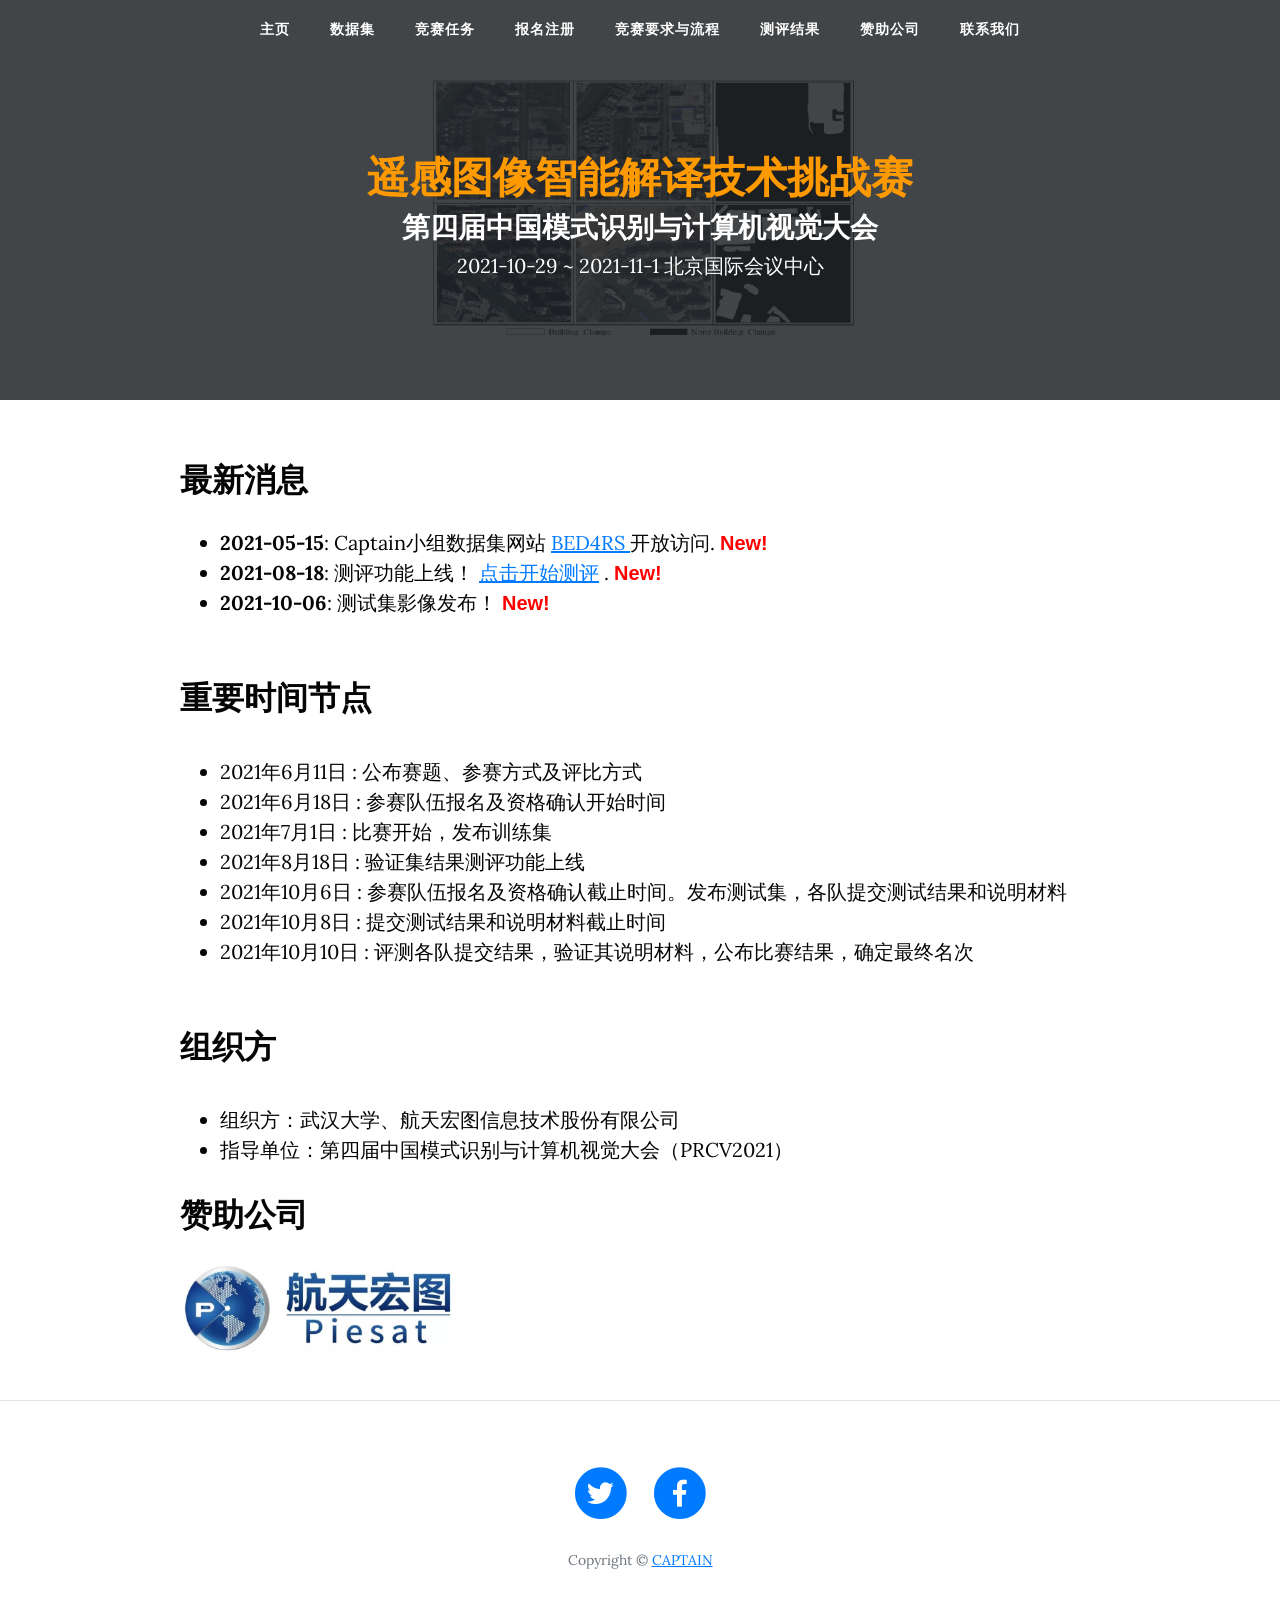
<file: index.html>
<!DOCTYPE html>
<html lang="en">

<head>

    <meta charset="utf-8">
    <meta name="viewport" content="width=device-width, initial-scale=1, shrink-to-fit=no">
    <meta name="description" content="">
    <meta name="author" content="">

    <title>遥感图像智能解译技术挑战赛</title>

    <!-- Bootstrap core CSS -->
    <link href="vendor/bootstrap/css/bootstrap.min.css" rel="stylesheet">

    <!-- Custom fonts for this template -->
    <link href="vendor/fontawesome-free/css/all.min.css" rel="stylesheet" type="text/css">
    <link href='https://fonts.googleapis.com/css?family=Lora:400,700,400italic,700italic' rel='stylesheet' type='text/css'>
    <link href='https://fonts.googleapis.com/css?family=Open+Sans:300italic,400italic,600italic,700italic,800italic,400,300,600,700,800' rel='stylesheet' type='text/css'>

    <!-- Custom styles for this template -->
    <!-- <link href="css/myclean-blog.min.css" rel="stylesheet"> -->
    <!-- <link href="css/myclean-blog.min.css" rel="stylesheet"> -->
    <link href="css/myclean-blog.min.css" rel="stylesheet">
    <link href="css/common.css" rel="stylesheet">
</head>

<body>

    <!-- Navigation -->
    <nav class="navbar navbar-expand-lg navbar-light fixed-top" id="mainNav">
        <div class="container mContainer">
            <button class="navbar-toggler navbar-toggler-right" type="button" data-toggle="collapse" data-target="#navbarResponsive" aria-controls="navbarResponsive" aria-expanded="false" aria-label="Toggle navigation">
        Menu
        <i class="fas fa-bars"></i>
      </button>
            <div class="collapse navbar-collapse" id="navbarResponsive">
                <ul class="navbar-nav ml-auto m-navbar">
                    <li class="nav-item">
                        <a class="nav-link" href="index.html" style="font-size:14px">主页</a>
                    </li>
                    <!-- <li class="nav-item">
                        <a class="nav-link" href="cfp.html" style="font-size:14px">CFP</a>
                    </li> -->
                    <!-- <li class="nav-item">
                        <a class="nav-link" href="people.html" style="font-size:14px">People</a>
                    </li> -->
                    <li class="nav-item">
                        <a class="nav-link" href="dataset.html" style="font-size:14px">数据集</a>
                    </li>

                    <li class="nav-item">
                        <a class="nav-link" href="tasks.html" style="font-size:14px">竞赛任务</a>
                    </li>
                    <!-- 
          <li class="nav-item dropdown">
            <a class="nav-link dropdown-toggle" href="#" id="navbarDropdown" style="font-size:14px" role="button" data-toggle="dropdown"
              aria-haspopup="true" aria-expanded="false">
              Challenge
            </a>
            <div class="dropdown-menu" aria-labelledby="navbarDropdown">
              <a class="dropdown-item" href="registration.html">Registration</a>
              <a class="dropdown-item" href="dataset.html">Dataset</a>
              <a class="dropdown-item" href="tasks.html">Tasks</a>
              <a class="dropdown-item" href="evaluation.html">Evaluation</a>
              <a class="dropdown-item" href="results.html">Results</a>
            </div>
          </li> -->

                    <li class="nav-item">
                        <a class="nav-link" href="registration.html" style="font-size:14px"> 报名注册 </a>
                    </li>
                    <li class="nav-item">
                        <a class="nav-link" href="program.html" style="font-size:14px">竞赛要求与流程</a>
                    </li>
                    <li class="nav-item">
                        <a class="nav-link" href="results.html" style="font-size:14px"> 测评结果 </a>
                    </li>
                    <li class="nav-item">
                        <a class="nav-link" href="sponsors.html" style="font-size:14px">赞助公司</a>
                    </li>
                    <li class="nav-item">
                        <a class="nav-link" href="contact.html" style="font-size:14px">联系我们</a>
                    </li>

                </ul>
            </div>
        </div>
    </nav>

    <!-- Page Header -->
    <!-- <header class="masthead m-height" style="background-image: url('images/bgGIF.gif');">
        <div class="overlay" style="background-color: #212529;opacity: 0.85"></div>
        <div class="container">
            <div class="row">
                <div class="col-lg-8 col-md-10 mx-auto">
                    <div class="site-heading m-head">
                        <h2 style="text-align:center; margin-top:60px; font-weight: bold;">
                            The 1st Workshop on
                        </h2>
                        <h1 style="text-align:center; font-weight: bold; font-size: 38px;color:#FF9900">
                            Learning to Understand Aerial Images
                        </h1>
                        <h2 style="text-align:center; font-weight: bold; font-style: italic">
                            in conjunction with IEEE ICCV 2021</span>
                            <span class="subheading" style="text-align:center; font-weight:bold; font-style: italic">
                October 11, 2021, Montreal, Canada.  
            </h2>
          </div>
        </div>
      </div>
    </div>
  </header> -->
    <header class="masthead m-height" style="background-image: url('images/SECOND_bg.png');">
        <div class="overlay" style="background-color: #212529;opacity: 0.85"></div>
        <div class="container">
            <div class="row">
                <div class="col-lg-8 col-md-10 mx-auto">
                    <div class="site-heading m-head">
                        <!-- <h2 style="text-align:center;  margin-top:1.7em ;font-weight: bold;">
                            The 1st Workshop on
                        </h2> -->
                        <h1 style="text-align:center; margin-top:1.7em; font-weight: bold ; color:#FF9900">
                            遥感图像智能解译技术挑战赛
                        </h1>
                        <h3 style="text-align:center; font-weight: bold; font-style:normal">
                            第四届中国模式识别与计算机视觉大会
                        </h3>
                        </h3 style="text-align:center; font-weight: bold; font-style: italic">
                        2021-10-29 ~ 2021-11-1 北京国际会议中心
                        </h3>
                        <!-- <span class="subheading" style="text-align:center; font-weight:bold; font-style: italic"> 
                        
                        </span> -->

                    </div>
                </div>
            </div>
        </div>
    </header>


    <!-- Main Content -->
    <div class="container">
        <div class="row">
            <div class="col-lg-10 col-md-10 mx-auto">
                <h2 style="text-align:left; margin-bottom:10px; margin-top:10px; ">
                    最新消息
                </h2>
                <p>
                    <!-- <ul>
            <li>
              <strong>2021-02-25</strong>: The new dataset
              <a style="text-decoration:underline" href="https://captain-whu.github.io/DOTA/dataset.html">DOTA-v2.0</a> is available online.
            </li>
          </ul> -->
                    <!--        
          <ul>
            <li>
              <strong>2020-10-18</strong>: The new dataset
              <a style="text-decoration:underline" href="https://x-ytong.github.io/project/GID.html">GID15</a> is available online.
              <strong class="news">New!</strong>
            </li>
          </ul> -->

                    <ul>
                        <li>
                            <strong>2021-05-15</strong>: Captain小组数据集网站
                            <a style="text-decoration:underline" href="https://captain-whu.github.io/BED4RS/">BED4RS
                            </a> 开放访问.
                            <strong class="news">New!</strong>
                        </li>
                        <li>
                            <strong>2021-08-18</strong>: 测评功能上线！    
                            <a style="text-decoration:underline" href="http://47.108.71.49:9005/login/">点击开始测评</a> .            
                            <strong class="news">New!</strong>
                        </li>
                        <li>
                            <strong>2021-10-06</strong>: 测试集影像发布！    
                            <strong class="news">New!</strong>
                        </li>
                    </ul>
                </p>

                <br>
                <h2>
                    重要时间节点
                </h2>
                <!-- <h3 style="margin-top:20px;margin-bottom:0px;padding-bottom:0px">
                    竞赛流程
                </h3> -->
                <p style="margin-top:0px;padding-top:0px;margin-bottom:0px;padding-bottom:0px;">
                    <ul style="margin-top:10px;padding-top:0px;">
                        <br>
                        <li>
                            2021年6月11日 : 公布赛题、参赛方式及评比方式
                        </li>
                        <li>
                            2021年6月18日 : 参赛队伍报名及资格确认开始时间
                        </li>
                        <li>
                            2021年7月1日 : 比赛开始，发布训练集
                        </li>
                        <li>
                            2021年8月18日 : 验证集结果测评功能上线
                        </li>
                        <li>
                            2021年10月6日 : 参赛队伍报名及资格确认截止时间。发布测试集，各队提交测试结果和说明材料
                        </li>

                        <li>
                            2021年10月8日 : 提交测试结果和说明材料截止时间
                        </li>
                        <li>
                            2021年10月10日 : 评测各队提交结果，验证其说明材料，公布比赛结果，确定最终名次
                        </li>
                    </ul>
                </p>
                </br>

                <h2>
                    组织方
                </h2>
                <p style="margin-top:0px;padding-top:0px;margin-bottom:0px;padding-bottom:0px;">
                    <ul style="margin-top:10px;padding-top:0px;">
                        <br>
                        <li>
                            组织方：武汉大学、航天宏图信息技术股份有限公司
                        </li>
                        <li>
                            指导单位：第四届中国模式识别与计算机视觉大会（PRCV2021）
                        </li>
                    </ul>
                </p>

                <h2>
                    赞助公司
                </h2>

                <p>

                    <!-- <img src="images/Huawei_logo.png" alt="Northern Lights"  height="90"> &nbsp; &nbsp; &nbsp; &nbsp; -->
                    <!-- <img src="images/SenseTime_logo.png" alt="Northern Lights"  align="right" height="90"> -->



                    <!-- <a href="https://www.sensetime.com/cn"><img src="images/SenseTime_logo.png" alt="Northern Lights" height="90"> </a> -->
                    <!-- <a href="https://www.piesat.cn/"><img src="images/Piesat_logo.png" alt="Northern Lights" align="right" height="90"> </a> -->
                    <a href="https://www.piesat.cn/"><img src="images/Piesat_logo.png" alt="Northern Lights" height="90"> </a>

                    <!-- <img src="images/divide_line.png" alt="Northern Lights"  height="90"> &nbsp; &nbsp; &nbsp; &nbsp; -->

                </p>

            </div>
        </div>
    </div>

    <hr>

    <!-- Footer -->
    <footer>
        <div class="container">
            <div class="row">
                <div class="col-lg-8 col-md-10 mx-auto">
                    <ul class="list-inline text-center">
                        <li class="list-inline-item">
                            <a href=" https://twitter.com/intent/tweet?text=https%3A//captain-whu.github.io/PRCV2021">
                                <span class="fa-stack fa-lg">
                        <i class="fas fa-circle fa-stack-2x"></i>
                        <i class="fab fa-twitter fa-stack-1x fa-inverse"></i>
                    </span>
                            </a>
                        </li>
                        <li class="list-inline-item">
                            <!-- <a href="https://www.facebook.com/sharer/sharer.php?u=https%3A//captain-whu.github.io/DOAI2019"> -->
                            <a href="https://facebook.com/sharer.php?display=page&u=https%3A//captain-whu.github.io/PRCV2021">
                                <span class="fa-stack fa-lg">
                        <i class="fas fa-circle fa-stack-2x"></i>
                        <i class="fab fa-facebook-f fa-stack-1x fa-inverse"></i>
                    </span>
                            </a>
                        </li>
                    </ul>
                    <p class="copyright text-muted">Copyright &copy;
                        <a href="http://www.captain-whu.com">CAPTAIN</a>
                    </p>
                </div>
            </div>
        </div>
    </footer>

    <!-- Bootstrap core JavaScript -->
    <script src="vendor/jquery/jquery.min.js"></script>
    <script src="vendor/bootstrap/js/bootstrap.bundle.min.js"></script>

    <!-- Custom scripts for this template -->
    <script src="js/clean-blog.min.js"></script>

</body>

</html>
</file>
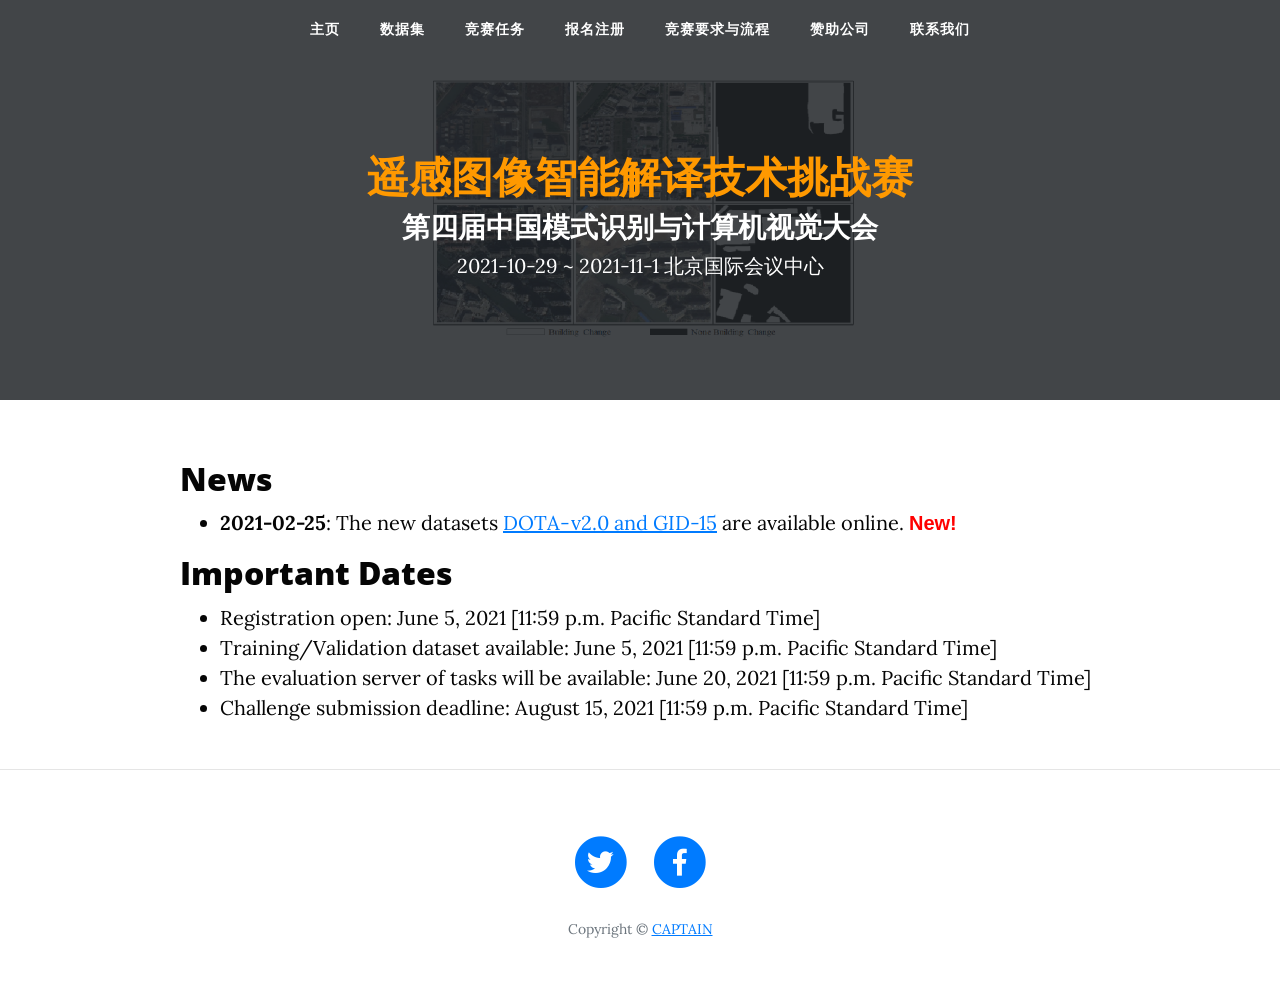
<file: challenge.html>
<!DOCTYPE html>
<html lang="en">


<head>

    <meta charset="utf-8">
    <meta name="viewport" content="width=device-width, initial-scale=1, shrink-to-fit=no">
    <meta name="description" content="">
    <meta name="author" content="">

    <title>遥感图像智能解译技术挑战赛</title>

    <!-- Bootstrap core CSS -->
    <link href="vendor/bootstrap/css/bootstrap.min.css" rel="stylesheet">

    <!-- Custom fonts for this template -->
    <link href="vendor/fontawesome-free/css/all.min.css" rel="stylesheet" type="text/css">
    <link href='https://fonts.googleapis.com/css?family=Lora:400,700,400italic,700italic' rel='stylesheet' type='text/css'>
    <link href='https://fonts.googleapis.com/css?family=Open+Sans:300italic,400italic,600italic,700italic,800italic,400,300,600,700,800' rel='stylesheet' type='text/css'>

    <!-- Custom styles for this template -->
    <!-- <link href="css/myclean-blog.min.css" rel="stylesheet"> -->
    <!-- <link href="css/myclean-blog.min.css" rel="stylesheet"> -->
    <link href="css/myclean-blog.min.css" rel="stylesheet">
    <link href="css/common.css" rel="stylesheet">
</head>

<body>

    <!-- Navigation -->
    <nav class="navbar navbar-expand-lg navbar-light fixed-top" id="mainNav">
        <div class="container mContainer">
            <button class="navbar-toggler navbar-toggler-right" type="button" data-toggle="collapse" data-target="#navbarResponsive" aria-controls="navbarResponsive" aria-expanded="false" aria-label="Toggle navigation">
            Menu
            <i class="fas fa-bars"></i>
          </button>
            <div class="collapse navbar-collapse" id="navbarResponsive">
                <ul class="navbar-nav ml-auto m-navbar">
                    <li class="nav-item">
                        <a class="nav-link" href="index.html" style="font-size:14px">主页</a>
                    </li>
                    <!-- <li class="nav-item">
                            <a class="nav-link" href="cfp.html" style="font-size:14px">CFP</a>
                        </li> -->
                    <!-- <li class="nav-item">
                            <a class="nav-link" href="people.html" style="font-size:14px">People</a>
                        </li> -->
                    <li class="nav-item">
                        <a class="nav-link" href="dataset.html" style="font-size:14px">数据集</a>
                    </li>

                    <li class="nav-item">
                        <a class="nav-link" href="tasks.html" style="font-size:14px">竞赛任务</a>
                    </li>
                    <!-- 
              <li class="nav-item dropdown">
                <a class="nav-link dropdown-toggle" href="#" id="navbarDropdown" style="font-size:14px" role="button" data-toggle="dropdown"
                  aria-haspopup="true" aria-expanded="false">
                  Challenge
                </a>
                <div class="dropdown-menu" aria-labelledby="navbarDropdown">
                  <a class="dropdown-item" href="registration.html">Registration</a>
                  <a class="dropdown-item" href="dataset.html">Dataset</a>
                  <a class="dropdown-item" href="tasks.html">Tasks</a>
                  <a class="dropdown-item" href="evaluation.html">Evaluation</a>
                  <a class="dropdown-item" href="results.html">Results</a>
                </div>
              </li> -->

                    <!-- <li class="nav-item">
                            <a class="nav-link" href="ImportantDate.html" style="font-size:14px"> Dates </a>
                        </li> -->
                    <li class="nav-item">
                        <a class="nav-link" href="registration.html" style="font-size:14px"> 报名注册 </a>
                    </li>
                    <li class="nav-item">
                        <a class="nav-link" href="program.html" style="font-size:14px">竞赛要求与流程</a>
                    </li>
                    <li class="nav-item">
                        <a class="nav-link" href="sponsors.html" style="font-size:14px">赞助公司</a>
                    </li>
                    <li class="nav-item">
                        <a class="nav-link" href="contact.html" style="font-size:14px">联系我们</a>
                    </li>

                </ul>
            </div>
        </div>
    </nav>

    <!-- Page Header -->
    <!-- <header class="masthead m-height" style="background-image: url('images/bgGIF.gif');">
            <div class="overlay" style="background-color: #212529;opacity: 0.85"></div>
            <div class="container">
                <div class="row">
                    <div class="col-lg-8 col-md-10 mx-auto">
                        <div class="site-heading m-head">
                            <h2 style="text-align:center; margin-top:60px; font-weight: bold;">
                                The 1st Workshop on
                            </h2>
                            <h1 style="text-align:center; font-weight: bold; font-size: 38px;color:#FF9900">
                                Learning to Understand Aerial Images
                            </h1>
                            <h2 style="text-align:center; font-weight: bold; font-style: italic">
                                in conjunction with IEEE ICCV 2021</span>
                                <span class="subheading" style="text-align:center; font-weight:bold; font-style: italic">
                    October 11, 2021, Montreal, Canada.  
                </h2>
              </div>
            </div>
          </div>
        </div>
      </header> -->
    <header class="masthead m-height" style="background-image: url('images/SECOND_bg.png');">
        <div class="overlay" style="background-color: #212529;opacity: 0.85"></div>
        <div class="container">
            <div class="row">
                <div class="col-lg-8 col-md-10 mx-auto">
                    <div class="site-heading m-head">
                        <!-- <h2 style="text-align:center;  margin-top:1.7em ;font-weight: bold;">
                                The 1st Workshop on
                            </h2> -->
                        <h1 style="text-align:center; margin-top:1.7em; font-weight: bold ; color:#FF9900">
                            遥感图像智能解译技术挑战赛
                        </h1>
                        <h3 style="text-align:center; font-weight: bold; font-style:normal">
                            第四届中国模式识别与计算机视觉大会
                        </h3>
                        </h3 style="text-align:center; font-weight: bold; font-style: italic">
                        2021-10-29 ~ 2021-11-1 北京国际会议中心
                        </h3>
                        <!-- <span class="subheading" style="text-align:center; font-weight:bold; font-style: italic"> 
                            
                            </span> -->

                    </div>
                </div>
            </div>
        </div>
    </header>
    <!-- Main Content -->
    <div class="container">
        <div class="row">
            <div class="col-lg-10 col-md-10 mx-auto">
                <h2 style="text-align:left; margin-bottom:10px; margin-top:10px; ">
                    News
                </h2>
                <!-- <p>
                    <ul>
                        <li>
                            <strong>2021-02-25</strong>: The new dataset
                            <a style="text-decoration:underline" href="https://captain-whu.github.io/DOTA/dataset.html">DOTA-v2.0</a> is available online.
                            <strong class="news">New!</strong>
                          </li>
                    </ul>
                    <ul>
                      <li>
                        <strong>2020-10-18</strong>: The new dataset
                        <a style="text-decoration:underline" href="https://x-ytong.github.io/project/GID.html">GID15</a> is available online.
                        <strong class="news">New!</strong>
                      </li>
                    </ul>
                </p> -->


                <ul>
                    <li>
                        <strong>2021-02-25</strong>: The new datasets
                        <a style="text-decoration:underline" href="https://captain-whu.github.io/BED4RS/">DOTA-v2.0 and GID-15</a> are available online.
                        <strong class="news">New!</strong>
                    </li>
                </ul>

                <h2>
                    Important Dates
                </h2>
                <!-- <h3 style="margin-top:20px;margin-bottom:0px;padding-bottom:0px">Challenge</h3> -->
                <p style="margin-top:0px;padding-top:0px;margin-bottom:0px;padding-bottom:0px;">
                    <ul style="margin-top:10px;padding-top:0px;">
                        <li>
                            Registration open: June 5, 2021 [11:59 p.m. Pacific Standard Time]
                        </li>
                        <li>
                            Training/Validation dataset available: June 5, 2021 [11:59 p.m. Pacific Standard Time]
                        </li>
                        <li>
                            The evaluation server of tasks will be available: June 20, 2021 [11:59 p.m. Pacific Standard Time]
                        </li>
                        <li>
                            Challenge submission deadline: August 15, 2021 [11:59 p.m. Pacific Standard Time]
                        </li>
                    </ul>
                </p>

                <!-- <h3 style="margin-top:20px;margin-bottom:0px;padding-bottom:0px">
          Workshop
        </h3>
        <p style="margin-top:0px;padding-top:0px;margin-bottom:0px;padding-bottom:0px;">
          <ul style="margin-top:10px;padding-top:0px;">
            <li>
              Paper submission deadline: April 17, 2019
            </li>
            <li>
              Paper notification to authors: May 10, 2019
            </li>
            <li>
              Camera ready deadline: May 17, 2019
            </li>
          </ul>
        </p> -->
            </div>
        </div>
    </div>

    <hr>

    <!-- Footer -->
    <footer>
        <div class="container">
            <div class="row">
                <div class="col-lg-8 col-md-10 mx-auto">
                    <ul class="list-inline text-center">
                        <li class="list-inline-item">
                            <a href=" https://twitter.com/intent/tweet?text=https%3A//captain-whu.github.io/LUAI2021">
                                <span class="fa-stack fa-lg">
                                <i class="fas fa-circle fa-stack-2x"></i>
                                <i class="fab fa-twitter fa-stack-1x fa-inverse"></i>
                            </span>
                            </a>
                        </li>
                        <li class="list-inline-item">
                            <!-- <a href="https://www.facebook.com/sharer/sharer.php?u=https%3A//captain-whu.github.io/DOAI2019"> -->
                            <a href="https://facebook.com/sharer.php?display=page&u=https%3A//captain-whu.github.io/LUAI2021">
                                <span class="fa-stack fa-lg">
                                <i class="fas fa-circle fa-stack-2x"></i>
                                <i class="fab fa-facebook-f fa-stack-1x fa-inverse"></i>
                            </span>
                            </a>
                        </li>
                    </ul>
                    <p class="copyright text-muted">Copyright &copy;
                        <a href="http://captain.whu.edu.cn/">CAPTAIN</a>
                    </p>
                </div>
            </div>
        </div>
    </footer>

    <!-- Bootstrap core JavaScript -->
    <script src="vendor/jquery/jquery.min.js"></script>
    <script src="vendor/bootstrap/js/bootstrap.bundle.min.js"></script>

    <!-- Custom scripts for this template -->
    <script src="js/clean-blog.min.js"></script>

</body>

</html>
</file>
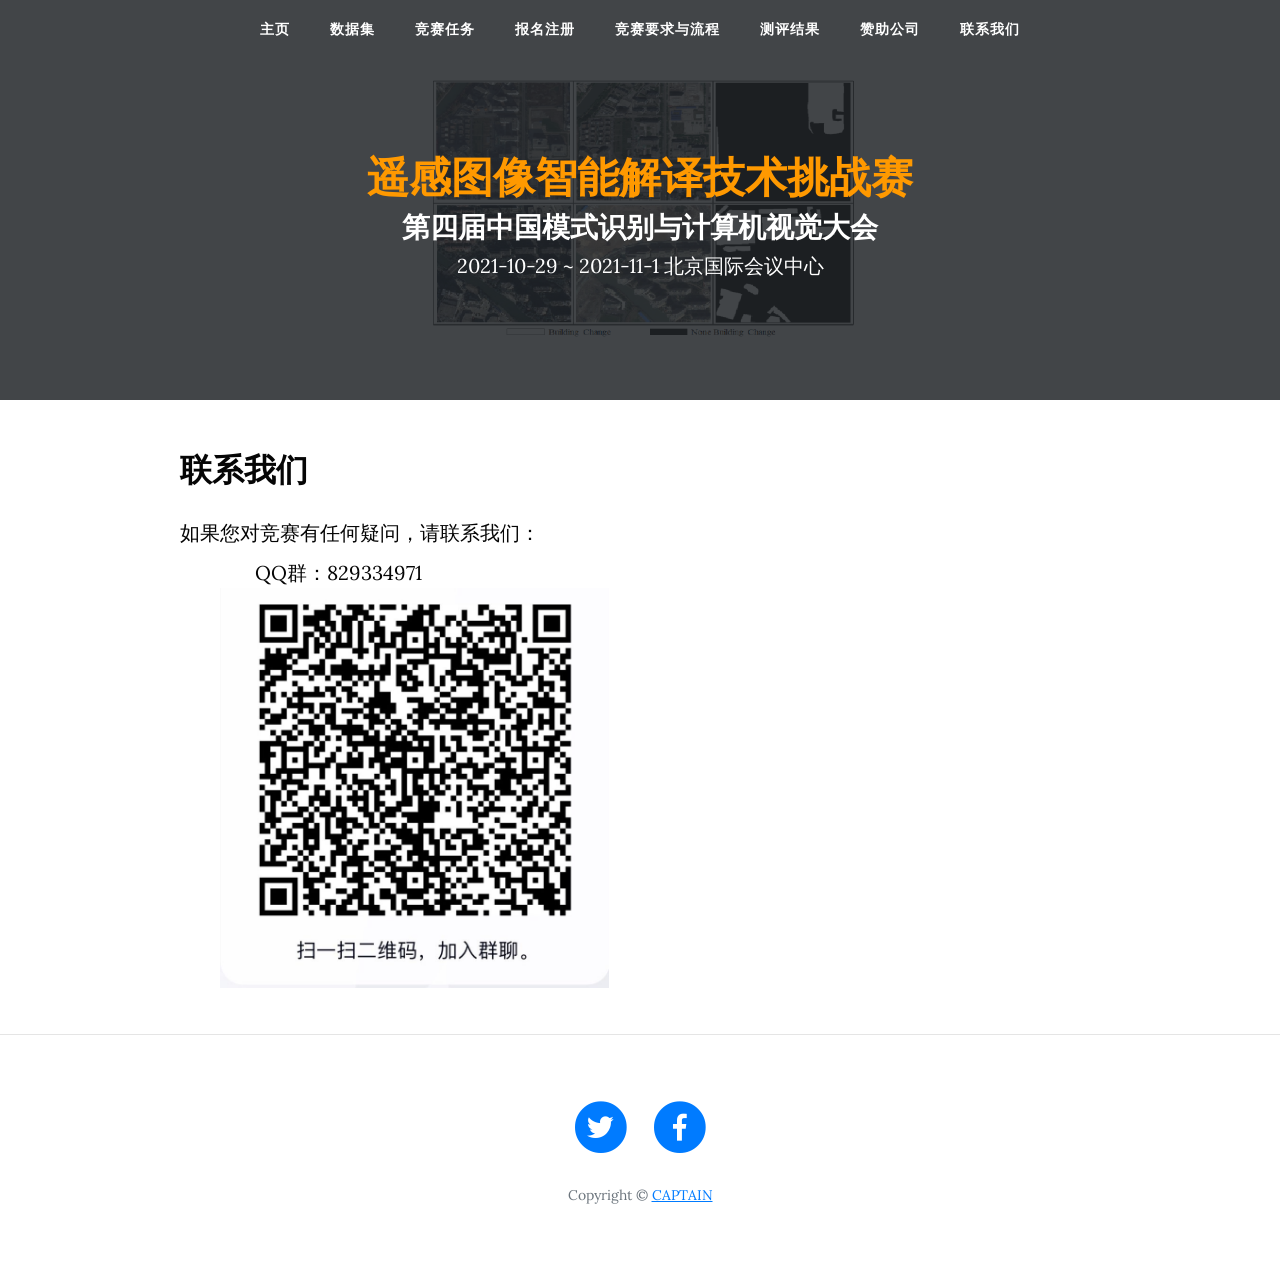
<file: contact.html>
<!DOCTYPE html>
<html lang="en">

<head>

    <meta charset="utf-8">
    <meta name="viewport" content="width=device-width, initial-scale=1, shrink-to-fit=no">
    <meta name="description" content="">
    <meta name="author" content="">

    <title>遥感图像智能解译技术挑战赛</title>

    <!-- Bootstrap core CSS -->
    <link href="vendor/bootstrap/css/bootstrap.min.css" rel="stylesheet">

    <!-- Custom fonts for this template -->
    <link href="vendor/fontawesome-free/css/all.min.css" rel="stylesheet" type="text/css">
    <link href='https://fonts.googleapis.com/css?family=Lora:400,700,400italic,700italic' rel='stylesheet' type='text/css'>
    <link href='https://fonts.googleapis.com/css?family=Open+Sans:300italic,400italic,600italic,700italic,800italic,400,300,600,700,800' rel='stylesheet' type='text/css'>

    <!-- Custom styles for this template -->
    <!-- <link href="css/myclean-blog.min.css" rel="stylesheet"> -->
    <!-- <link href="css/myclean-blog.min.css" rel="stylesheet"> -->
    <link href="css/myclean-blog.min.css" rel="stylesheet">
    <link href="css/common.css" rel="stylesheet">
</head>

<body>

    <!-- Navigation -->
    <nav class="navbar navbar-expand-lg navbar-light fixed-top" id="mainNav">
        <div class="container mContainer">
            <button class="navbar-toggler navbar-toggler-right" type="button" data-toggle="collapse" data-target="#navbarResponsive" aria-controls="navbarResponsive" aria-expanded="false" aria-label="Toggle navigation">
        Menu
        <i class="fas fa-bars"></i>
      </button>
            <div class="collapse navbar-collapse" id="navbarResponsive">
                <ul class="navbar-nav ml-auto m-navbar">
                    <li class="nav-item">
                        <a class="nav-link" href="index.html" style="font-size:14px">主页</a>
                    </li>
                    <!-- <li class="nav-item">
                        <a class="nav-link" href="cfp.html" style="font-size:14px">CFP</a>
                    </li> -->
                    <!-- <li class="nav-item">
                        <a class="nav-link" href="people.html" style="font-size:14px">People</a>
                    </li> -->
                    <li class="nav-item">
                        <a class="nav-link" href="dataset.html" style="font-size:14px">数据集</a>
                    </li>

                    <li class="nav-item">
                        <a class="nav-link" href="tasks.html" style="font-size:14px">竞赛任务</a>
                    </li>
                    <!-- 
          <li class="nav-item dropdown">
            <a class="nav-link dropdown-toggle" href="#" id="navbarDropdown" style="font-size:14px" role="button" data-toggle="dropdown"
              aria-haspopup="true" aria-expanded="false">
              Challenge
            </a>
            <div class="dropdown-menu" aria-labelledby="navbarDropdown">
              <a class="dropdown-item" href="registration.html">Registration</a>
              <a class="dropdown-item" href="dataset.html">Dataset</a>
              <a class="dropdown-item" href="tasks.html">Tasks</a>
              <a class="dropdown-item" href="evaluation.html">Evaluation</a>
              <a class="dropdown-item" href="results.html">Results</a>
            </div>
          </li> -->

                    <li class="nav-item">
                        <a class="nav-link" href="registration.html" style="font-size:14px"> 报名注册 </a>
                    </li>
                    <li class="nav-item">
                        <a class="nav-link" href="program.html" style="font-size:14px">竞赛要求与流程</a>
                    </li>
                    <li class="nav-item">
                        <a class="nav-link" href="results.html" style="font-size:14px"> 测评结果 </a>
                    </li>
                    <li class="nav-item">
                        <a class="nav-link" href="sponsors.html" style="font-size:14px">赞助公司</a>
                    </li>
                    <li class="nav-item">
                        <a class="nav-link" href="contact.html" style="font-size:14px">联系我们</a>
                    </li>
                </ul>
            </div>
        </div>
    </nav>

    <!-- Page Header -->
    <!-- <header class="masthead m-height" style="background-image: url('images/bgGIF.gif');">
        <div class="overlay" style="background-color: #212529;opacity: 0.85"></div>
        <div class="container">
            <div class="row">
                <div class="col-lg-8 col-md-10 mx-auto">
                    <div class="site-heading m-head">
                        <h2 style="text-align:center; margin-top:60px; font-weight: bold;">
                            The 1st Workshop on
                        </h2>
                        <h1 style="text-align:center; font-weight: bold; font-size: 38px;color:#FF9900">
                            Learning to Understand Aerial Images
                        </h1>
                        <h2 style="text-align:center; font-weight: bold; font-style: italic">
                            in conjunction with IEEE ICCV 2021</span>
                            <span class="subheading" style="text-align:center; font-weight:bold; font-style: italic">
                October 11, 2021, Montreal, Canada.  
            </h2>
          </div>
        </div>
      </div>
    </div>
  </header> -->
    <header class="masthead m-height" style="background-image: url('images/SECOND_bg.png');">
        <div class="overlay" style="background-color: #212529;opacity: 0.85"></div>
        <div class="container">
            <div class="row">
                <div class="col-lg-8 col-md-10 mx-auto">
                    <div class="site-heading m-head">
                        <!-- <h2 style="text-align:center;  margin-top:1.7em ;font-weight: bold;">
                            The 1st Workshop on
                        </h2> -->
                        <h1 style="text-align:center; margin-top:1.7em; font-weight: bold ; color:#FF9900">
                            遥感图像智能解译技术挑战赛
                        </h1>
                        <h3 style="text-align:center; font-weight: bold; font-style:normal">
                            第四届中国模式识别与计算机视觉大会
                        </h3>
                        </h3 style="text-align:center; font-weight: bold; font-style: italic">
                        2021-10-29 ~ 2021-11-1 北京国际会议中心
                        </h3>
                        <!-- <span class="subheading" style="text-align:center; font-weight:bold; font-style: italic"> 
                        
                        </span> -->

                    </div>
                </div>
            </div>
        </div>
    </header>
    <!-- Main Content -->
    <div class="container">
        <div class="row">
            <div class="col-lg-10 col-md-10 mx-auto">
                <h2>
                    联系我们
                </h2>
                <p style="margin-bottom:0px; padding-bottom:10px;">
                    如果您对竞赛有任何疑问，请联系我们：
                    <ul style="margin-top:0px; padding-top:0px;">
                        &nbsp; &nbsp; &nbsp; &nbsp;QQ群：829334971 <br>
                        <a href="https://jq.qq.com/?_wv=1027&k=MmdELPVq"><img src="images/QQ_Group.jpg" alt="Northern Lights" height="400"> </a>
                        <!-- <li>丁 健：
                            <strong>jian.ding@whu.edu.cn</strong>，</li>
                        <li>孟岩：
                            <strong>mengyan@whu.edu.cn</strong>，
                        </li>
                        <li>蔺智鹏：
                            <strong>linzhipeng@whu.edu.cn</strong>，
                        </li>
                        <li>夏桂松：
                            <strong>guisong.xia@whu.edu.cn</strong> 。</li> -->
                    </ul>

                </p>


            </div>
        </div>
    </div>

    <hr>

    <!-- Footer -->
    <footer>
        <div class="container">
            <div class="row">
                <div class="col-lg-8 col-md-10 mx-auto">
                    <ul class="list-inline text-center">
                        <li class="list-inline-item">
                            <a href=" https://twitter.com/intent/tweet?text=https%3A//captain-whu.github.io/PRCV2021">
                                <span class="fa-stack fa-lg">
                                    <i class="fas fa-circle fa-stack-2x"></i>
                                    <i class="fab fa-twitter fa-stack-1x fa-inverse"></i>
                                </span>
                            </a>
                        </li>
                        <li class="list-inline-item">
                            <!-- <a href="https://www.facebook.com/sharer/sharer.php?u=https%3A//captain-whu.github.io/DOAI2019"> -->
                            <a href="https://facebook.com/sharer.php?display=page&u=https%3A//captain-whu.github.io/PRCV2021">
                                <span class="fa-stack fa-lg">
                                    <i class="fas fa-circle fa-stack-2x"></i>
                                    <i class="fab fa-facebook-f fa-stack-1x fa-inverse"></i>
                                </span>
                            </a>
                        </li>
                    </ul>
                    <p class="copyright text-muted">Copyright &copy;
                        <a href="http://www.captain-whu.com">CAPTAIN</a>
                    </p>
                </div>
            </div>
        </div>
    </footer>

    <!-- Bootstrap core JavaScript -->
    <script src="vendor/jquery/jquery.min.js"></script>
    <script src="vendor/bootstrap/js/bootstrap.bundle.min.js"></script>

    <!-- Custom scripts for this template -->
    <script src="js/clean-blog.min.js"></script>

</body>

</html>
</file>
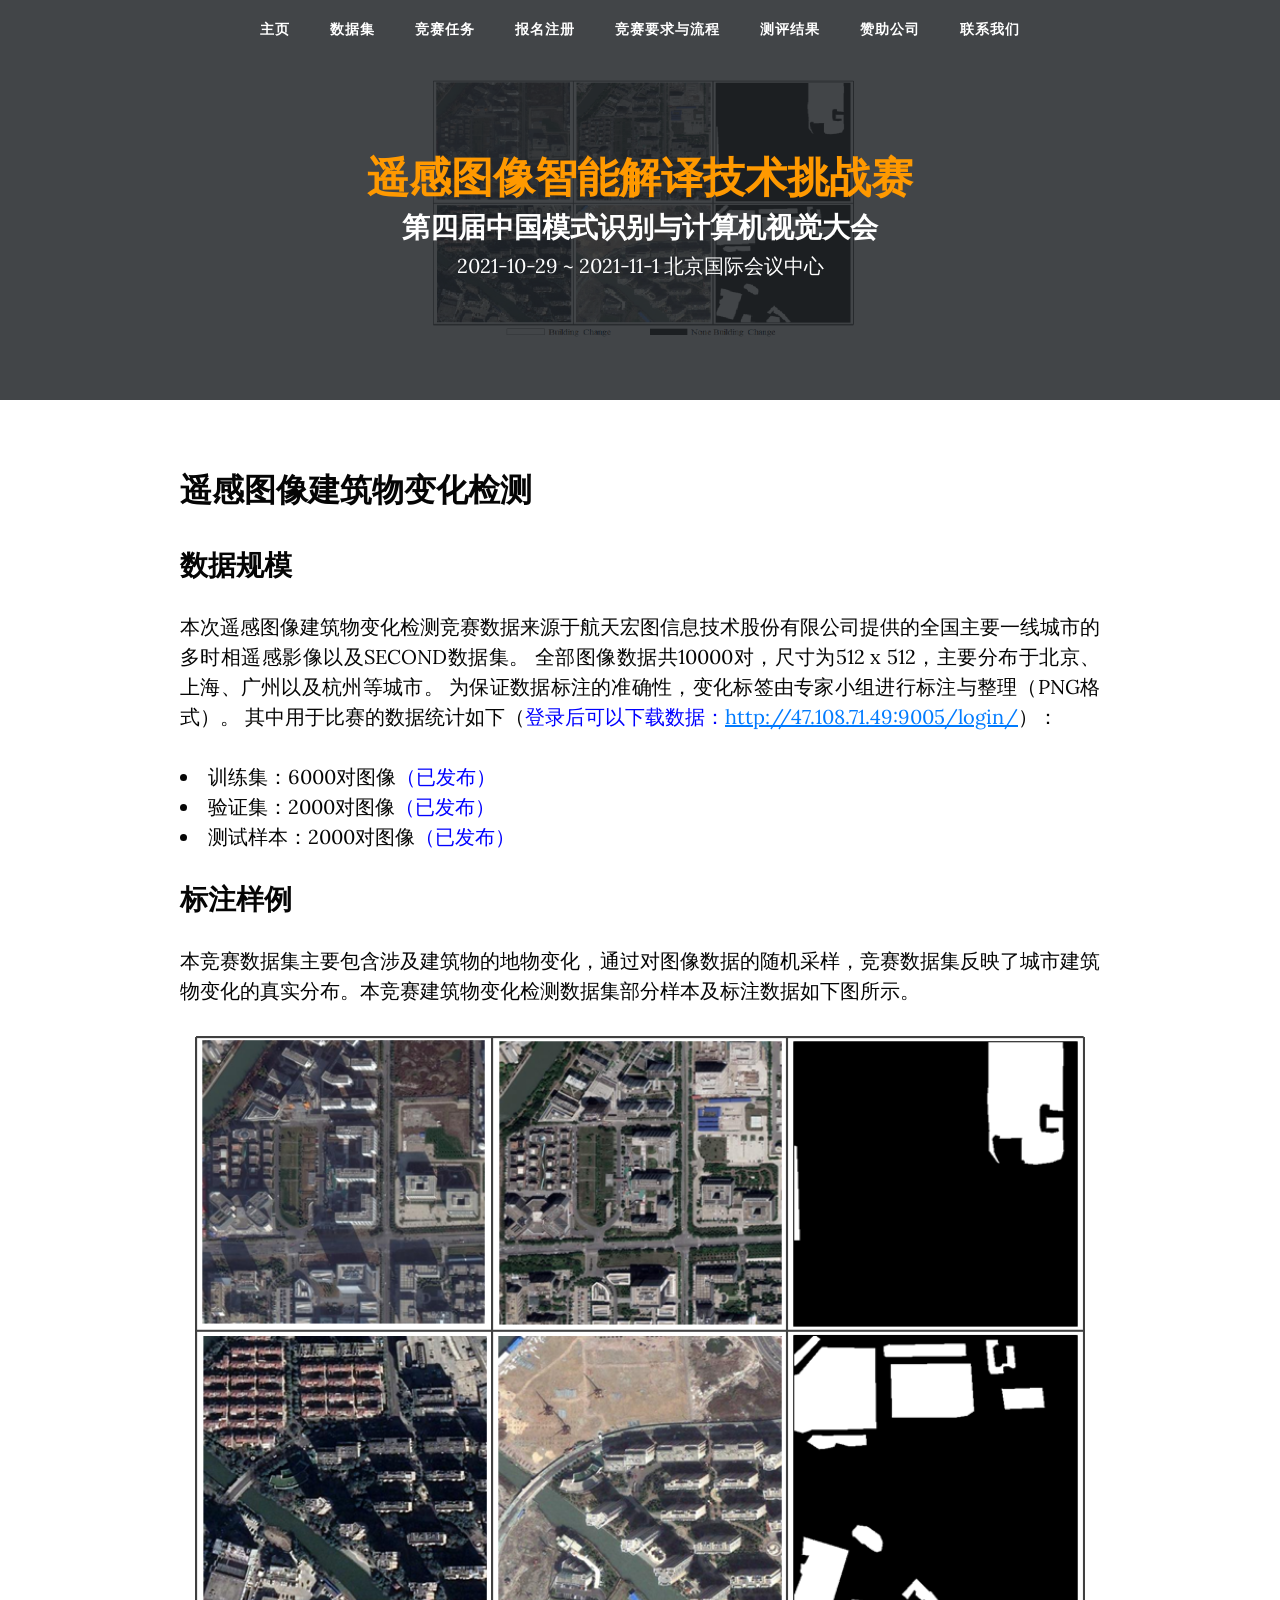
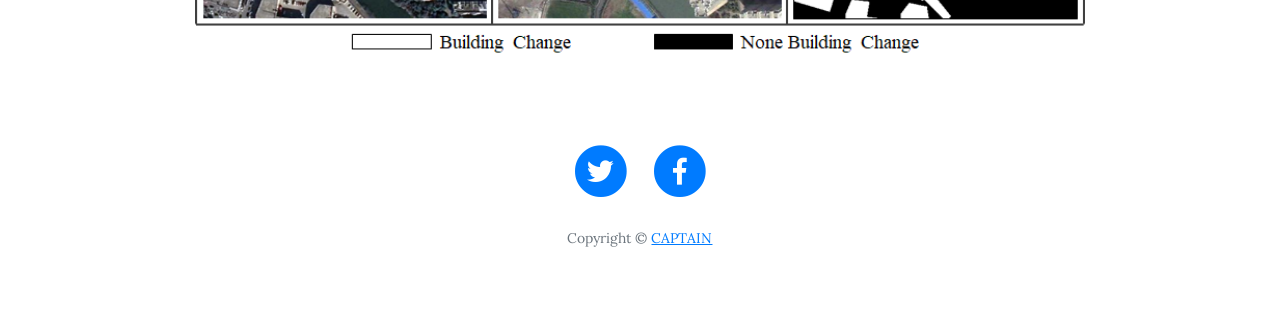
<file: dataset.html>
<!DOCTYPE html>
<html lang="en">

<head>

    <meta charset="utf-8">
    <meta name="viewport" content="width=device-width, initial-scale=1, shrink-to-fit=no">
    <meta name="description" content="">
    <meta name="author" content="">

    <title>遥感图像智能解译技术挑战赛</title>    

    <!-- Bootstrap core CSS -->
    <link href="vendor/bootstrap/css/bootstrap.min.css" rel="stylesheet">

    <!-- Custom fonts for this template -->
    <link href="vendor/fontawesome-free/css/all.min.css" rel="stylesheet" type="text/css">
    <link href='https://fonts.googleapis.com/css?family=Lora:400,700,400italic,700italic' rel='stylesheet' type='text/css'>
    <link href='https://fonts.googleapis.com/css?family=Open+Sans:300italic,400italic,600italic,700italic,800italic,400,300,600,700,800' rel='stylesheet' type='text/css'>

    <!-- Custom styles for this template -->
    <!-- <link href="css/myclean-blog.min.css" rel="stylesheet"> -->
    <!-- <link href="css/myclean-blog.min.css" rel="stylesheet"> -->
    <link href="css/myclean-blog.min.css" rel="stylesheet">
    <link href="css/common.css" rel="stylesheet">
</head>

<body>

    <!-- Navigation -->
    <nav class="navbar navbar-expand-lg navbar-light fixed-top" id="mainNav">
        <div class="container mContainer">
            <button class="navbar-toggler navbar-toggler-right" type="button" data-toggle="collapse" data-target="#navbarResponsive" aria-controls="navbarResponsive" aria-expanded="false" aria-label="Toggle navigation">
        Menu
        <i class="fas fa-bars"></i>
      </button>
            <div class="collapse navbar-collapse" id="navbarResponsive">
                <ul class="navbar-nav ml-auto m-navbar">
                    <li class="nav-item">
                        <a class="nav-link" href="index.html" style="font-size:14px">主页</a>
                    </li>
                    <!-- <li class="nav-item">
                        <a class="nav-link" href="cfp.html" style="font-size:14px">CFP</a>
                    </li> -->
                    <!-- <li class="nav-item">
                        <a class="nav-link" href="people.html" style="font-size:14px">People</a>
                    </li> -->
                    <li class="nav-item">
                        <a class="nav-link" href="dataset.html" style="font-size:14px">数据集</a>
                    </li>

                    <li class="nav-item">
                        <a class="nav-link" href="tasks.html" style="font-size:14px">竞赛任务</a>
                    </li>
                    <!-- 
          <li class="nav-item dropdown">
            <a class="nav-link dropdown-toggle" href="#" id="navbarDropdown" style="font-size:14px" role="button" data-toggle="dropdown"
              aria-haspopup="true" aria-expanded="false">
              Challenge
            </a>
            <div class="dropdown-menu" aria-labelledby="navbarDropdown">
              <a class="dropdown-item" href="registration.html">Registration</a>
              <a class="dropdown-item" href="dataset.html">Dataset</a>
              <a class="dropdown-item" href="tasks.html">Tasks</a>
              <a class="dropdown-item" href="evaluation.html">Evaluation</a>
              <a class="dropdown-item" href="results.html">Results</a>
            </div>
          </li> -->

                    <li class="nav-item">
                        <a class="nav-link" href="registration.html" style="font-size:14px"> 报名注册 </a>
                    </li>
                    <li class="nav-item">
                        <a class="nav-link" href="program.html" style="font-size:14px">竞赛要求与流程</a>
                    </li>
                    <li class="nav-item">
                        <a class="nav-link" href="results.html" style="font-size:14px"> 测评结果 </a>
                    </li>
                    <li class="nav-item">
                        <a class="nav-link" href="sponsors.html" style="font-size:14px">赞助公司</a>
                    </li>
                    <li class="nav-item">
                        <a class="nav-link" href="contact.html" style="font-size:14px">联系我们</a>
                    </li>

                </ul>
            </div>
        </div>
    </nav>

    <!-- Page Header -->
    <!-- <header class="masthead m-height" style="background-image: url('images/bgGIF.gif');">
        <div class="overlay" style="background-color: #212529;opacity: 0.85"></div>
        <div class="container">
            <div class="row">
                <div class="col-lg-8 col-md-10 mx-auto">
                    <div class="site-heading m-head">
                        <h2 style="text-align:center; margin-top:60px; font-weight: bold;">
                            The 1st Workshop on
                        </h2>
                        <h1 style="text-align:center; font-weight: bold; font-size: 38px;color:#FF9900">
                            Learning to Understand Aerial Images
                        </h1>
                        <h2 style="text-align:center; font-weight: bold; font-style: italic">
                            in conjunction with IEEE ICCV 2021</span>
                            <span class="subheading" style="text-align:center; font-weight:bold; font-style: italic">
                October 11, 2021, Montreal, Canada.  
            </h2>
          </div>
        </div>
      </div>
    </div>
  </header> -->
    <header class="masthead m-height" style="background-image: url('images/SECOND_bg.png');">
        <div class="overlay" style="background-color: #212529;opacity: 0.85"></div>
        <div class="container">
            <div class="row">
                <div class="col-lg-8 col-md-10 mx-auto">
                    <div class="site-heading m-head">
                        <!-- <h2 style="text-align:center;  margin-top:1.7em ;font-weight: bold;">
                            The 1st Workshop on
                        </h2> -->
                        <h1 style="text-align:center; margin-top:1.7em; font-weight: bold ; color:#FF9900">
                            遥感图像智能解译技术挑战赛
                        </h1>
                        <h3 style="text-align:center; font-weight: bold; font-style:normal">
                            第四届中国模式识别与计算机视觉大会
                        </h3>
                        </h3 style="text-align:center; font-weight: bold; font-style: italic">
                        2021-10-29 ~ 2021-11-1 北京国际会议中心
                        </h3>
                        <!-- <span class="subheading" style="text-align:center; font-weight:bold; font-style: italic"> 
                        
                        </span> -->

                    </div>
                </div>
            </div>
        </div>
    </header>

    <!-- Main Content -->
    <div class="container">
        <div class="row">
            <div class="col-lg-10 col-md-10 mx-auto">
                <h2 style="text-align:left; margin-bottom:10px; margin-top:20px; ">
                    遥感图像建筑物变化检测
                </h2><br>
                <h3>数据规模
                </h3>
                <p style="text-align:justify">
                    <!-- DOTA-v1.5 is an updated version of <a href="https://captain-whu.github.io/DOTA">DOTA-v1.0</a>. Both of them use the 
                    same aerial images but DOTA-v1.5 has revised and updated the annotation of objects, where many small object instances about or below 10 pixels 
                    that were missed in DOTA-v1.0 have been additionally annotated. The categories of DOTA-v1.5 is also extended. -->
                    <!-- 语义变化检测竞赛数据来源于SECOND数据集。为确保数据的多样性，SECOND数据集从多个传感器平台收集了4662对尺寸为512 x 512的航空图像（PNG格式）。这些图像对分布在杭州，成都和上海等城市，并由专业的遥感数据专家小组进行像素级的地物类别标注（PNG格式）以确保标注的准确性。SECOND数据集主要包含涉及非植被地表，树木，低矮植被，水体，建筑物和游乐场等6类地物的30种土地覆盖变化类型（包括非变化）。值得注意的是，非植被地表（简称n.v.g. surface）主要包含不透水地表和荒地。通过对图像数据的随机采样，SECOND反映了土地覆盖类别变化类型的真实分布。本竞赛语义变化检测数据集部分样本及标注数据如图所示: -->
                    本次遥感图像建筑物变化检测竞赛数据来源于航天宏图信息技术股份有限公司提供的全国主要一线城市的多时相遥感影像以及SECOND数据集。
					全部图像数据共10000对，尺寸为512 x 512，主要分布于北京、上海、广州以及杭州等城市。
					为保证数据标注的准确性，变化标签由专家小组进行标注与整理（PNG格式）。
					其中用于比赛的数据统计如下（<font color="blue">登录后可以下载数据：</font><a href="http://47.108.71.49:9005/login/">http://47.108.71.49:9005/login/</a>）：
                    </br>
                    <li>训练集：6000对图像<font color="blue">（已发布）</font></li>
                    <li>验证集：2000对图像<font color="blue">（已发布）</font></li>
                    <li> 测试样本：2000对图像<font color="blue">（已发布）</font></li>
                </p>
                <h3>标注样例
                </h3>
                <p>
                    本竞赛数据集主要包含涉及建筑物的地物变化，通过对图像数据的随机采样，竞赛数据集反映了城市建筑物变化的真实分布。本竞赛建筑物变化检测数据集部分样本及标注数据如下图所示。
                    <div class="container">
                        <img src="images/SECOND.png" class="img-rounded" alt="Cinque Terre" width="100%">
                    </div>

                </p>

                <!-- <br>
                <h2>
                    Development kit
                </h2>
                <p>
                    We have provided <a href="https://github.com/CAPTAIN-WHU/DOTA_devkit">development kit</a> 
                    that includes some useful functions such as visualizing data, 
                    calculating mAP, splitting and merging data.

                </p>
                <h2>
                    Download
                </h2>
                <p style="text-align:justify; margin-bottom:10px; padding-bottom:0px;">
                    You can download DOTA-v1.5 from either Baidu Drive or Google Drive, according to your network connections. Make sure you
                    download the labelTxt of version 1.5.
                </p>
                <ul>

                    <li>
                        DOTA-v1.5 on Baidu Drive:
                        <a href="https://pan.baidu.com/s/1kWyRGaz">Training set</a>,
                        <a href="https://pan.baidu.com/s/1qZCoF72">Validation set</a>,
                        <a href="https://pan.baidu.com/s/1i6ly9Id">Testing images</a>
                    </li>
                    <li>
                        DOTA-v1.5 on Google Drive:
                        <a href="https://drive.google.com/drive/folders/1gmeE3D7R62UAtuIFOB9j2M5cUPTwtsxK?usp=sharing">Training set</a>,
                        <a href="https://drive.google.com/drive/folders/1n5w45suVOyaqY84hltJhIZdtVFD9B224?usp=sharing">Validation set</a>,
                        <a href="https://drive.google.com/drive/folders/1mYOf5USMGNcJRPcvRVJVV1uHEalG5RPl?usp=sharing">Testing images</a>
                    </li>
                    <br> -->
                <!-- <br>
                </ul>
                <h2 style="text-align:left; margin-bottom:10px; margin-top:20px; ">
                    Instance segmentation
                </h2>
                <p style="text-align:justify">
                    Instance segmentation track is based on <a href="https://captain-whu.github.io/iSAID/">iSAID</a>. Existing Earth Vision datasets are either suitable for semantic segmentation or object detection. iSAID is the first benchmark dataset
                    for instance segmentation in aerial images. This large-scale and densely annotated dataset contains 655,451 object instances for 15 categories across 2,806 high-resolution images. The distinctive characteristics of iSAID are the following:
                    (a) a large number of images with high spatial resolution, (b) fifteen important and commonly occurring categories, (c) a large number of instances per category, (d) large count of labeled instances per image, which might help in learning
                    contextual information, (e) huge object scale variation, containing small, medium and large objects, often within the same image, (f) Imbalanced and uneven distribution of objects with varying orientation within images, depicting real-life
                    aerial conditions, (g) several small size objects, with ambiguous appearance, can only be resolved with contextual reasoning, (h) precise instance-level annotations carried out by professional annotators, cross-checked and validated
                    by expert annotators complying with well-defined guidelines. The annotated examples are shown as follows:
                </p>
                <div class="container">
                    <img src="images/iSAID.jpg" class="img-rounded" alt="Cinque Terre" width="100%">
                </div>

                <h2 style="text-align:left; margin-bottom:10px; margin-top:20px; ">
                    Semantic Segmentation
                </h2>
                <p style="text-align:justify">
                    Semantic segmentation track is based on <a href="https://x-ytong.github.io/project/GID.html">GID</a>. GID is a large-scale land-cover dataset with Gaofen-2 (GF-2) satellite images. This new dataset, which is named as Gaofen Image Dataset
                    (GID), has superiorities over the existing land-cover dataset because of its large coverage, wide distribution, and high spatial resolution. GID consists of two parts: a large-scale classification set and a fine land-cover classification
                    set. The large-scale classification set contains 150 pixel-level annotated GF-2 images, and the fine classification set is composed of 30,000 multi-scale image patches coupled with 10 pixel-level annotated GF-2 images. The training
                    and validation data with 15 categories is collected and re-labeled based on the training and validation images with 5 categories, respectively. The annotated examples are shown as follows:
                </p>
                <div class="container">
                    <img src="images/GID.jpg" class="img-rounded" alt="Cinque Terre" width="100%">
                </div>



            </div>
        </div>
    </div>

    <hr> -->

                <!-- Footer -->
                <footer>
                    <div class="container">
                        <div class="row">
                            <div class="col-lg-8 col-md-10 mx-auto">
                                <ul class="list-inline text-center">
                                    <li class="list-inline-item">
                                        <a href=" https://twitter.com/intent/tweet?text=https%3A//captain-whu.github.io/PRCV2021">
                                            <span class="fa-stack fa-lg">
                                                <i class="fas fa-circle fa-stack-2x"></i>
                                                <i class="fab fa-twitter fa-stack-1x fa-inverse"></i>
                                            </span>
                                        </a>
                                    </li>
                                    <li class="list-inline-item">
                                        <!-- <a href="https://www.facebook.com/sharer/sharer.php?u=https%3A//captain-whu.github.io/DOAI2019"> -->
                                        <a href="https://facebook.com/sharer.php?display=page&u=https%3A//captain-whu.github.io/PRCV2021">
                                            <span class="fa-stack fa-lg">
                                                <i class="fas fa-circle fa-stack-2x"></i>
                                                <i class="fab fa-facebook-f fa-stack-1x fa-inverse"></i>
                                            </span>
                                        </a>
                                    </li>
                                </ul>
                                <p class="copyright text-muted">Copyright &copy;
                                    <a href="http://www.captain-whu.com">CAPTAIN</a>
                                </p>
                            </div>
                        </div>
                    </div>
                </footer>

                <!-- Bootstrap core JavaScript -->
                <script src="vendor/jquery/jquery.min.js"></script>
                <script src="vendor/bootstrap/js/bootstrap.bundle.min.js"></script>

                <!-- Custom scripts for this template -->
                <script src="js/clean-blog.min.js"></script>

</body>

</html>
</file>
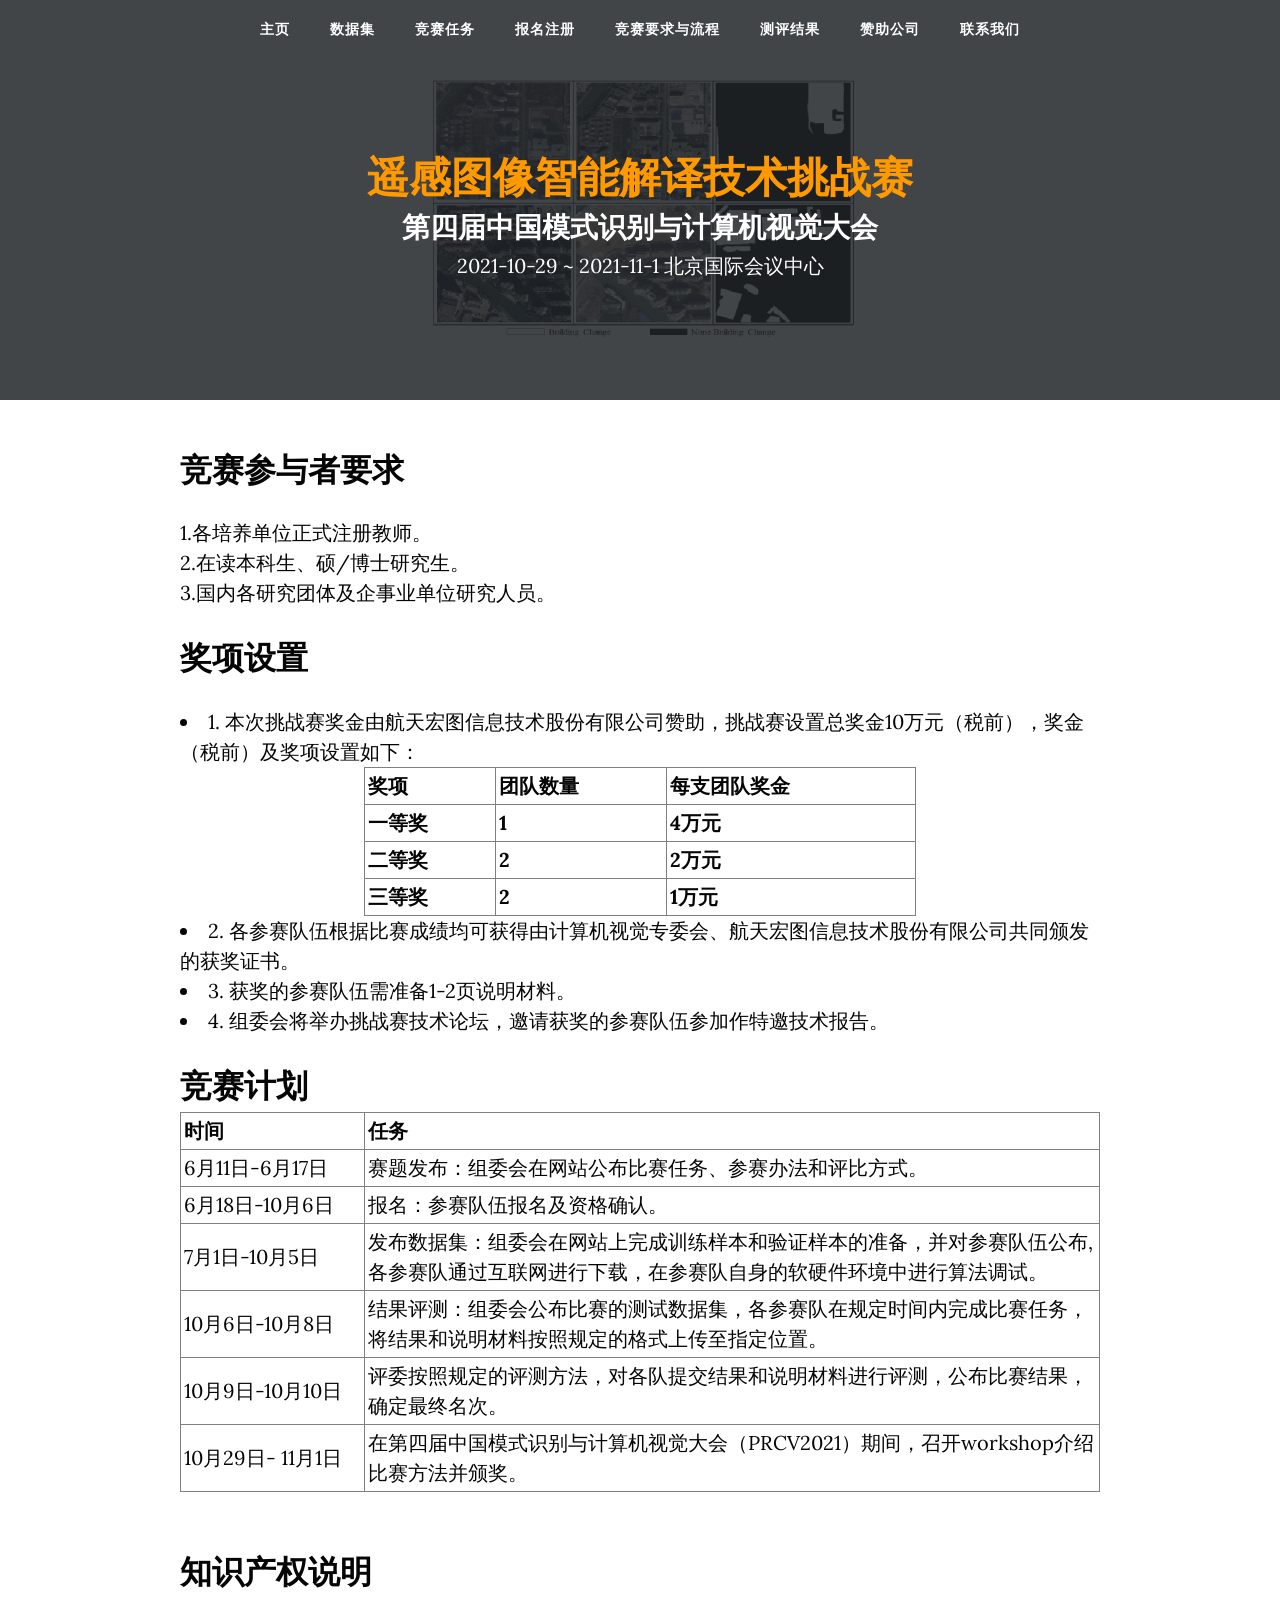
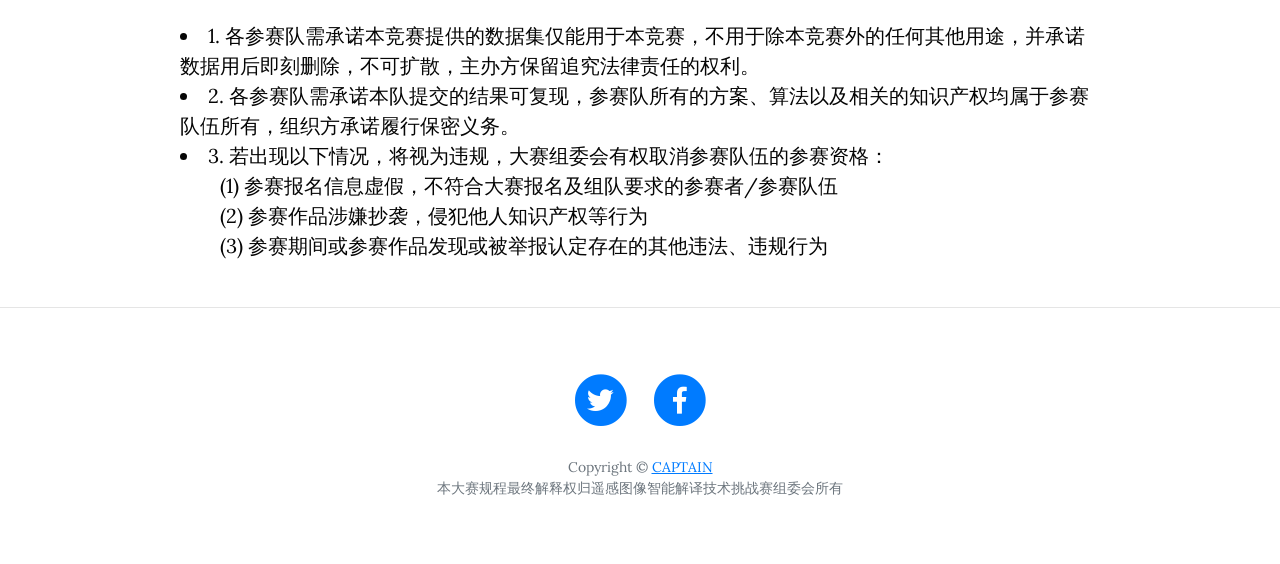
<file: program.html>
<!DOCTYPE html>
<html lang="en">

<head>

    <meta charset="utf-8">
    <meta name="viewport" content="width=device-width, initial-scale=1, shrink-to-fit=no">
    <meta name="description" content="">
    <meta name="author" content="">

    <title>遥感图像智能解译技术挑战赛</title>

    <!-- Bootstrap core CSS -->
    <link href="vendor/bootstrap/css/bootstrap.min.css" rel="stylesheet">

    <!-- Custom fonts for this template -->
    <link href="vendor/fontawesome-free/css/all.min.css" rel="stylesheet" type="text/css">
    <link href='https://fonts.googleapis.com/css?family=Lora:400,700,400italic,700italic' rel='stylesheet' type='text/css'>
    <link href='https://fonts.googleapis.com/css?family=Open+Sans:300italic,400italic,600italic,700italic,800italic,400,300,600,700,800' rel='stylesheet' type='text/css'>

    <!-- Custom styles for this template -->
    <!-- <link href="css/myclean-blog.min.css" rel="stylesheet"> -->
    <!-- <link href="css/myclean-blog.min.css" rel="stylesheet"> -->
    <link href="css/myclean-blog.min.css" rel="stylesheet">
    <link href="css/common.css" rel="stylesheet">
</head>

<body>

    <!-- Navigation -->
    <nav class="navbar navbar-expand-lg navbar-light fixed-top" id="mainNav">
        <div class="container mContainer">
            <button class="navbar-toggler navbar-toggler-right" type="button" data-toggle="collapse" data-target="#navbarResponsive" aria-controls="navbarResponsive" aria-expanded="false" aria-label="Toggle navigation">
        Menu
        <i class="fas fa-bars"></i>
      </button>
            <div class="collapse navbar-collapse" id="navbarResponsive">
                <ul class="navbar-nav ml-auto m-navbar">
                    <li class="nav-item">
                        <a class="nav-link" href="index.html" style="font-size:14px">主页</a>
                    </li>
                    <!-- <li class="nav-item">
                        <a class="nav-link" href="cfp.html" style="font-size:14px">CFP</a>
                    </li> -->
                    <!-- <li class="nav-item">
                        <a class="nav-link" href="people.html" style="font-size:14px">People</a>
                    </li> -->
                    <li class="nav-item">
                        <a class="nav-link" href="dataset.html" style="font-size:14px">数据集</a>
                    </li>

                    <li class="nav-item">
                        <a class="nav-link" href="tasks.html" style="font-size:14px">竞赛任务</a>
                    </li>
                    <!-- 
          <li class="nav-item dropdown">
            <a class="nav-link dropdown-toggle" href="#" id="navbarDropdown" style="font-size:14px" role="button" data-toggle="dropdown"
              aria-haspopup="true" aria-expanded="false">
              Challenge
            </a>
            <div class="dropdown-menu" aria-labelledby="navbarDropdown">
              <a class="dropdown-item" href="registration.html">Registration</a>
              <a class="dropdown-item" href="dataset.html">Dataset</a>
              <a class="dropdown-item" href="tasks.html">Tasks</a>
              <a class="dropdown-item" href="evaluation.html">Evaluation</a>
              <a class="dropdown-item" href="results.html">Results</a>
            </div>
          </li> -->

                    <li class="nav-item">
                        <a class="nav-link" href="registration.html" style="font-size:14px"> 报名注册 </a>
                    </li>
                    <li class="nav-item">
                        <a class="nav-link" href="program.html" style="font-size:14px">竞赛要求与流程</a>
                    </li>
                    <li class="nav-item">
                        <a class="nav-link" href="results.html" style="font-size:14px"> 测评结果 </a>
                    </li>
                    <li class="nav-item">
                        <a class="nav-link" href="sponsors.html" style="font-size:14px">赞助公司</a>
                    </li>
                    <li class="nav-item">
                        <a class="nav-link" href="contact.html" style="font-size:14px">联系我们</a>
                    </li>

                </ul>
            </div>
        </div>
    </nav>

    <!-- Page Header -->
    <!-- <header class="masthead m-height" style="background-image: url('images/bgGIF.gif');">
        <div class="overlay" style="background-color: #212529;opacity: 0.85"></div>
        <div class="container">
            <div class="row">
                <div class="col-lg-8 col-md-10 mx-auto">
                    <div class="site-heading m-head">
                        <h2 style="text-align:center; margin-top:60px; font-weight: bold;">
                            The 1st Workshop on
                        </h2>
                        <h1 style="text-align:center; font-weight: bold; font-size: 38px;color:#FF9900">
                            Learning to Understand Aerial Images
                        </h1>
                        <h2 style="text-align:center; font-weight: bold; font-style: italic">
                            in conjunction with IEEE ICCV 2021</span>
                            <span class="subheading" style="text-align:center; font-weight:bold; font-style: italic">
                October 11, 2021, Montreal, Canada.  
            </h2>
          </div>
        </div>
      </div>
    </div>
  </header> -->
    <header class="masthead m-height" style="background-image: url('images/SECOND_bg.png');">
        <div class="overlay" style="background-color: #212529;opacity: 0.85"></div>
        <div class="container">
            <div class="row">
                <div class="col-lg-8 col-md-10 mx-auto">
                    <div class="site-heading m-head">
                        <!-- <h2 style="text-align:center;  margin-top:1.7em ;font-weight: bold;">
                            The 1st Workshop on
                        </h2> -->
                        <h1 style="text-align:center; margin-top:1.7em; font-weight: bold ; color:#FF9900">
                            遥感图像智能解译技术挑战赛
                        </h1>
                        <h3 style="text-align:center; font-weight: bold; font-style:normal">
                            第四届中国模式识别与计算机视觉大会
                        </h3>
                        </h3 style="text-align:center; font-weight: bold; font-style: italic">
                        2021-10-29 ~ 2021-11-1 北京国际会议中心
                        </h3>
                        <!-- <span class="subheading" style="text-align:center; font-weight:bold; font-style: italic"> 
                        
                        </span> -->

                    </div>
                </div>
            </div>
        </div>
    </header>


    <!-- Main Content -->
    <div class="container">
        <div class="row">
            <div class="col-lg-10 col-md-10 mx-auto">
                <h2>
                    竞赛参与者要求
                </h2>
                <p>
                    1.各培养单位正式注册教师。</br>
                    2.在读本科生、硕/博士研究生。</br>
                    3.国内各研究团体及企事业单位研究人员。
                </p>

                <!-- <h2>
                    参赛方式
                </h2>
                <p>
                    <li>
                        以个人或团队方式均可通过线上注册方式或者邮件双通道报名参赛,每个参赛队伍人员不超过5人，每名参赛选手只能参加1个参赛队。 每个参赛队伍在竞赛截止时间之前最多可更新3次结果，截止时间之后不能再更新结果。参赛队发送报名信息至大赛专用邮箱(dotawebsite3@gmail.com)。
                    </li>
                    <li>
                        邮件标题格式“遥感图像解译技术挑战赛 + (参赛队名称)”
                    </li>
                    <li>
                        邮件内容应包括个人或团队基本信息、负责人基本信息、参赛人数、联系方式(手机，邮箱)。可参照：<a href="遥感图像解译技术挑战赛+参赛队名.xlsx">(提交信息样例)</a>
                    </li>
                    <li>
                        组织方收到邮件并与报名者确认后，报名成功
                    </li>
                    <li>
                        报名截止日期为：2021年9月6日
                    </li>
                </p> -->

                <h2>
                    奖项设置
                </h2>
                <p>
                    <li>
                        1. 本次挑战赛奖金由航天宏图信息技术股份有限公司赞助，挑战赛设置总奖金10万元（税前），奖金（税前）及奖项设置如下：</br>
                        <table border="1" cellpadding="3" cellspacing="0" style="width: 60%; margin:auto" align="center">
                            <tr>
                                <th>奖项</th>
                                <th>团队数量</th>
                                <th>每支团队奖金</th>
                            </tr>
                            <tr>
                                <th>一等奖</th>
                                <th>1</th>
                                <th>4万元</th>
                            </tr>
                            <tr>
                                <th>二等奖</th>
                                <th>2</th>
                                <th>2万元</th>
                            </tr>
                            <tr>
                                <th>三等奖</th>
                                <th>2</th>
                                <th>1万元</th>
                            </tr>
                        </table>
                    </li>
                    <li>
                        2. 各参赛队伍根据比赛成绩均可获得由计算机视觉专委会、航天宏图信息技术股份有限公司共同颁发的获奖证书。
                    </li>
                    <li>
                        3. 获奖的参赛队伍需准备1-2页说明材料。
                    </li>
                    <li>
                        4. 组委会将举办挑战赛技术论坛，邀请获奖的参赛队伍参加作特邀技术报告。
                    </li>

                </p>

                <!-- <h2>
                    技术论坛
                </h2>
                <p>
                    组委会将举办挑战赛技术论坛，邀请每项任务获得一、二等奖的参赛队伍参加作特邀技术报告。
                </p> -->

                <h2>
                    竞赛计划
                </h2>
                <table border="1" cellpadding="3" cellspacing="0" style="width: 100%; margin:auto" align="center">
                    <tr>
                        <th style="width:20%">时间</th>
                        <th style="width:80%">任务</th>
                    </tr>
                    <tr>
                        <td>6月11日-6月17日</td>
                        <td>赛题发布：组委会在网站公布比赛任务、参赛办法和评比方式。</td>
                    </tr>
                    <tr>
                        <td>6月18日-10月6日</td>
                        <td>报名：参赛队伍报名及资格确认。</td>
                    </tr>
                    <tr>
                        <td>7月1日-10月5日</td>
                        <td>发布数据集：组委会在网站上完成训练样本和验证样本的准备，并对参赛队伍公布,各参赛队通过互联网进行下载，在参赛队自身的软硬件环境中进行算法调试。</td>
                    </tr>
                    <!-- <tr>
                        <td>7月1日-9月9日</td>
                        <td>比赛开始：各参赛队在规定时间内完成比赛任务，将结果按照规定的格式上传至指定位置。</td>
                    </tr> -->
                    <tr>
                        <td>10月6日-10月8日</td>
                        <td>结果评测：组委会公布比赛的测试数据集，各参赛队在规定时间内完成比赛任务，将结果和说明材料按照规定的格式上传至指定位置。</td>
                    </tr>
                    <tr>
                        <td>10月9日-10月10日</td>
                        <td>评委按照规定的评测方法，对各队提交结果和说明材料进行评测，公布比赛结果，确定最终名次。</td>
                    </tr>

                    <tr>
                        <td>10月29日- 11月1日</td>
                        <td>在第四届中国模式识别与计算机视觉大会（PRCV2021）期间，召开workshop介绍比赛方法并颁奖。</td>
                    </tr>
                </table>

                </br>
                </br>
                <h2>
                    知识产权说明
                </h2>
                <p>
                    <!-- <li>1.各参赛队在赛前需签订数据使用协议，承诺本竞赛提供的数据集仅能用于本竞赛，不用于除本竞赛外的任何其他用途，并承诺数据用后即刻删除，不可扩散，主办方保留追究法律责任的权利。 -->
                    <li>1. 各参赛队需承诺本竞赛提供的数据集仅能用于本竞赛，不用于除本竞赛外的任何其他用途，并承诺数据用后即刻删除，不可扩散，主办方保留追究法律责任的权利。
                    </li>
                    <li>
                        <!-- 2. 各参赛队需要承诺本队提交的结果可重复，参赛队所有的方案、算法以及相关的知识产权均属于参赛队伍所有，组织方承诺履行保密义务，并不用于除本比赛外的任何其他用途。 -->
                        2. 各参赛队需承诺本队提交的结果可复现，参赛队所有的方案、算法以及相关的知识产权均属于参赛队伍所有，组织方承诺履行保密义务。
                    </li>
                    <li>
                        3. 若出现以下情况，将视为违规，大赛组委会有权取消参赛队伍的参赛资格：
                        <ul>
                            <!-- <li> -->
                            (1) 参赛报名信息虚假，不符合大赛报名及组队要求的参赛者/参赛队伍 </br>
                            <!-- </li>
                            <li> -->
                            (2) 参赛作品涉嫌抄袭，侵犯他人知识产权等行为 </br>
                            <!-- </li>
                            <li> -->
                            (3) 参赛期间或参赛作品发现或被举报认定存在的其他违法、违规行为
                            <!-- </li> -->
                        </ul>
                        <!-- 3. 参赛队伍应保证所提供的方案、算法属于自有知识产权。组织方对参赛队伍因使用本队提供/完成的算法和结果而产生的任何实际侵权或者被任何第三方指控侵权概不负责。一旦上述情况和事件发生参赛队伍必须承担一切相关法律责任和经济赔偿责任并保护组织方免于承担该等责任。 -->
                    </li>
                </p>
            </div>
        </div>
    </div>

    <hr>

    <!-- Footer -->
    <footer>
        <div class="container">
            <div class="row">
                <div class="col-lg-8 col-md-10 mx-auto">
                    <ul class="list-inline text-center">
                        <li class="list-inline-item">
                            <a href=" https://twitter.com/intent/tweet?text=https%3A//captain-whu.github.io/PRCV2021">
                                <span class="fa-stack fa-lg">
                                    <i class="fas fa-circle fa-stack-2x"></i>
                                    <i class="fab fa-twitter fa-stack-1x fa-inverse"></i>
                                </span>
                            </a>
                        </li>
                        <li class="list-inline-item">
                            <!-- <a href="https://www.facebook.com/sharer/sharer.php?u=https%3A//captain-whu.github.io/DOAI2019"> -->
                            <a href="https://facebook.com/sharer.php?display=page&u=https%3A//captain-whu.github.io/PRCV2021">
                                <span class="fa-stack fa-lg">
                                    <i class="fas fa-circle fa-stack-2x"></i>
                                    <i class="fab fa-facebook-f fa-stack-1x fa-inverse"></i>
                                </span>
                            </a>
                        </li>
                    </ul>
                    <p class="copyright text-muted">Copyright &copy;
                        <a href="http://www.captain-whu.com">CAPTAIN</a> </br>本大赛规程最终解释权归遥感图像智能解译技术挑战赛组委会所有
                    </p>
                </div>
            </div>
        </div>
    </footer>

    <!-- Bootstrap core JavaScript -->
    <script src="vendor/jquery/jquery.min.js"></script>
    <script src="vendor/bootstrap/js/bootstrap.bundle.min.js"></script>

    <!-- Custom scripts for this template -->
    <script src="js/clean-blog.min.js"></script>

</body>

</html>
</file>
<file: css/common.css>
.m-height{
    height:400px;
}
.m-head{
    padding-top: 80px !important;
}
.m-navbar{
    margin-right: auto;
}

.news{
    color:red;
    /* font-family:'Gill Sans', 'Gill Sans MT', Calibri, 'Trebuchet MS', sans-serif; */
    /* font-family: 'Lucida Sans', 'Lucida Sans Regular', 'Lucida Grande', 'Lucida Sans Unicode', Geneva, Verdana, sans-serif */
    /* font-style: italic; */
    font-family: Verdana, Geneva, Tahoma, sans-serif
}

@media only screen and (max-width: 768px) {
    .m-height {
        /* width: 100%; */
        height: 230px;
        padding-bottom: 0px;
        margin-bottom: 0px;
    }
    .m-head{
        padding-top: 30px !important;
    }
    
  }
</file>
<file: vendor/fontawesome-free/css/all.min.css>
.fa,.fab,.fal,.far,.fas{-moz-osx-font-smoothing:grayscale;-webkit-font-smoothing:antialiased;display:inline-block;font-style:normal;font-variant:normal;text-rendering:auto;line-height:1}.fa-lg{font-size:1.33333em;line-height:.75em;vertical-align:-.0667em}.fa-xs{font-size:.75em}.fa-sm{font-size:.875em}.fa-1x{font-size:1em}.fa-2x{font-size:2em}.fa-3x{font-size:3em}.fa-4x{font-size:4em}.fa-5x{font-size:5em}.fa-6x{font-size:6em}.fa-7x{font-size:7em}.fa-8x{font-size:8em}.fa-9x{font-size:9em}.fa-10x{font-size:10em}.fa-fw{text-align:center;width:1.25em}.fa-ul{list-style-type:none;margin-left:2.5em;padding-left:0}.fa-ul>li{position:relative}.fa-li{left:-2em;position:absolute;text-align:center;width:2em;line-height:inherit}.fa-border{border:.08em solid #eee;border-radius:.1em;padding:.2em .25em .15em}.fa-pull-left{float:left}.fa-pull-right{float:right}.fa.fa-pull-left,.fab.fa-pull-left,.fal.fa-pull-left,.far.fa-pull-left,.fas.fa-pull-left{margin-right:.3em}.fa.fa-pull-right,.fab.fa-pull-right,.fal.fa-pull-right,.far.fa-pull-right,.fas.fa-pull-right{margin-left:.3em}.fa-spin{animation:fa-spin 2s infinite linear}.fa-pulse{animation:fa-spin 1s infinite steps(8)}@keyframes fa-spin{0%{transform:rotate(0deg)}to{transform:rotate(1turn)}}.fa-rotate-90{-ms-filter:"progid:DXImageTransform.Microsoft.BasicImage(rotation=1)";transform:rotate(90deg)}.fa-rotate-180{-ms-filter:"progid:DXImageTransform.Microsoft.BasicImage(rotation=2)";transform:rotate(180deg)}.fa-rotate-270{-ms-filter:"progid:DXImageTransform.Microsoft.BasicImage(rotation=3)";transform:rotate(270deg)}.fa-flip-horizontal{-ms-filter:"progid:DXImageTransform.Microsoft.BasicImage(rotation=0, mirror=1)";transform:scaleX(-1)}.fa-flip-vertical{transform:scaleY(-1)}.fa-flip-both,.fa-flip-horizontal.fa-flip-vertical,.fa-flip-vertical{-ms-filter:"progid:DXImageTransform.Microsoft.BasicImage(rotation=2, mirror=1)"}.fa-flip-both,.fa-flip-horizontal.fa-flip-vertical{transform:scale(-1)}:root .fa-flip-both,:root .fa-flip-horizontal,:root .fa-flip-vertical,:root .fa-rotate-90,:root .fa-rotate-180,:root .fa-rotate-270{filter:none}.fa-stack{display:inline-block;height:2em;line-height:2em;position:relative;vertical-align:middle;width:2.5em}.fa-stack-1x,.fa-stack-2x{left:0;position:absolute;text-align:center;width:100%}.fa-stack-1x{line-height:inherit}.fa-stack-2x{font-size:2em}.fa-inverse{color:#fff}.fa-500px:before{content:"\f26e"}.fa-accessible-icon:before{content:"\f368"}.fa-accusoft:before{content:"\f369"}.fa-acquisitions-incorporated:before{content:"\f6af"}.fa-ad:before{content:"\f641"}.fa-address-book:before{content:"\f2b9"}.fa-address-card:before{content:"\f2bb"}.fa-adjust:before{content:"\f042"}.fa-adn:before{content:"\f170"}.fa-adobe:before{content:"\f778"}.fa-adversal:before{content:"\f36a"}.fa-affiliatetheme:before{content:"\f36b"}.fa-air-freshener:before{content:"\f5d0"}.fa-algolia:before{content:"\f36c"}.fa-align-center:before{content:"\f037"}.fa-align-justify:before{content:"\f039"}.fa-align-left:before{content:"\f036"}.fa-align-right:before{content:"\f038"}.fa-alipay:before{content:"\f642"}.fa-allergies:before{content:"\f461"}.fa-amazon:before{content:"\f270"}.fa-amazon-pay:before{content:"\f42c"}.fa-ambulance:before{content:"\f0f9"}.fa-american-sign-language-interpreting:before{content:"\f2a3"}.fa-amilia:before{content:"\f36d"}.fa-anchor:before{content:"\f13d"}.fa-android:before{content:"\f17b"}.fa-angellist:before{content:"\f209"}.fa-angle-double-down:before{content:"\f103"}.fa-angle-double-left:before{content:"\f100"}.fa-angle-double-right:before{content:"\f101"}.fa-angle-double-up:before{content:"\f102"}.fa-angle-down:before{content:"\f107"}.fa-angle-left:before{content:"\f104"}.fa-angle-right:before{content:"\f105"}.fa-angle-up:before{content:"\f106"}.fa-angry:before{content:"\f556"}.fa-angrycreative:before{content:"\f36e"}.fa-angular:before{content:"\f420"}.fa-ankh:before{content:"\f644"}.fa-app-store:before{content:"\f36f"}.fa-app-store-ios:before{content:"\f370"}.fa-apper:before{content:"\f371"}.fa-apple:before{content:"\f179"}.fa-apple-alt:before{content:"\f5d1"}.fa-apple-pay:before{content:"\f415"}.fa-archive:before{content:"\f187"}.fa-archway:before{content:"\f557"}.fa-arrow-alt-circle-down:before{content:"\f358"}.fa-arrow-alt-circle-left:before{content:"\f359"}.fa-arrow-alt-circle-right:before{content:"\f35a"}.fa-arrow-alt-circle-up:before{content:"\f35b"}.fa-arrow-circle-down:before{content:"\f0ab"}.fa-arrow-circle-left:before{content:"\f0a8"}.fa-arrow-circle-right:before{content:"\f0a9"}.fa-arrow-circle-up:before{content:"\f0aa"}.fa-arrow-down:before{content:"\f063"}.fa-arrow-left:before{content:"\f060"}.fa-arrow-right:before{content:"\f061"}.fa-arrow-up:before{content:"\f062"}.fa-arrows-alt:before{content:"\f0b2"}.fa-arrows-alt-h:before{content:"\f337"}.fa-arrows-alt-v:before{content:"\f338"}.fa-artstation:before{content:"\f77a"}.fa-assistive-listening-systems:before{content:"\f2a2"}.fa-asterisk:before{content:"\f069"}.fa-asymmetrik:before{content:"\f372"}.fa-at:before{content:"\f1fa"}.fa-atlas:before{content:"\f558"}.fa-atlassian:before{content:"\f77b"}.fa-atom:before{content:"\f5d2"}.fa-audible:before{content:"\f373"}.fa-audio-description:before{content:"\f29e"}.fa-autoprefixer:before{content:"\f41c"}.fa-avianex:before{content:"\f374"}.fa-aviato:before{content:"\f421"}.fa-award:before{content:"\f559"}.fa-aws:before{content:"\f375"}.fa-baby:before{content:"\f77c"}.fa-baby-carriage:before{content:"\f77d"}.fa-backspace:before{content:"\f55a"}.fa-backward:before{content:"\f04a"}.fa-bacon:before{content:"\f7e5"}.fa-balance-scale:before{content:"\f24e"}.fa-ban:before{content:"\f05e"}.fa-band-aid:before{content:"\f462"}.fa-bandcamp:before{content:"\f2d5"}.fa-barcode:before{content:"\f02a"}.fa-bars:before{content:"\f0c9"}.fa-baseball-ball:before{content:"\f433"}.fa-basketball-ball:before{content:"\f434"}.fa-bath:before{content:"\f2cd"}.fa-battery-empty:before{content:"\f244"}.fa-battery-full:before{content:"\f240"}.fa-battery-half:before{content:"\f242"}.fa-battery-quarter:before{content:"\f243"}.fa-battery-three-quarters:before{content:"\f241"}.fa-bed:before{content:"\f236"}.fa-beer:before{content:"\f0fc"}.fa-behance:before{content:"\f1b4"}.fa-behance-square:before{content:"\f1b5"}.fa-bell:before{content:"\f0f3"}.fa-bell-slash:before{content:"\f1f6"}.fa-bezier-curve:before{content:"\f55b"}.fa-bible:before{content:"\f647"}.fa-bicycle:before{content:"\f206"}.fa-bimobject:before{content:"\f378"}.fa-binoculars:before{content:"\f1e5"}.fa-biohazard:before{content:"\f780"}.fa-birthday-cake:before{content:"\f1fd"}.fa-bitbucket:before{content:"\f171"}.fa-bitcoin:before{content:"\f379"}.fa-bity:before{content:"\f37a"}.fa-black-tie:before{content:"\f27e"}.fa-blackberry:before{content:"\f37b"}.fa-blender:before{content:"\f517"}.fa-blender-phone:before{content:"\f6b6"}.fa-blind:before{content:"\f29d"}.fa-blog:before{content:"\f781"}.fa-blogger:before{content:"\f37c"}.fa-blogger-b:before{content:"\f37d"}.fa-bluetooth:before{content:"\f293"}.fa-bluetooth-b:before{content:"\f294"}.fa-bold:before{content:"\f032"}.fa-bolt:before{content:"\f0e7"}.fa-bomb:before{content:"\f1e2"}.fa-bone:before{content:"\f5d7"}.fa-bong:before{content:"\f55c"}.fa-book:before{content:"\f02d"}.fa-book-dead:before{content:"\f6b7"}.fa-book-medical:before{content:"\f7e6"}.fa-book-open:before{content:"\f518"}.fa-book-reader:before{content:"\f5da"}.fa-bookmark:before{content:"\f02e"}.fa-bowling-ball:before{content:"\f436"}.fa-box:before{content:"\f466"}.fa-box-open:before{content:"\f49e"}.fa-boxes:before{content:"\f468"}.fa-braille:before{content:"\f2a1"}.fa-brain:before{content:"\f5dc"}.fa-bread-slice:before{content:"\f7ec"}.fa-briefcase:before{content:"\f0b1"}.fa-briefcase-medical:before{content:"\f469"}.fa-broadcast-tower:before{content:"\f519"}.fa-broom:before{content:"\f51a"}.fa-brush:before{content:"\f55d"}.fa-btc:before{content:"\f15a"}.fa-bug:before{content:"\f188"}.fa-building:before{content:"\f1ad"}.fa-bullhorn:before{content:"\f0a1"}.fa-bullseye:before{content:"\f140"}.fa-burn:before{content:"\f46a"}.fa-buromobelexperte:before{content:"\f37f"}.fa-bus:before{content:"\f207"}.fa-bus-alt:before{content:"\f55e"}.fa-business-time:before{content:"\f64a"}.fa-buysellads:before{content:"\f20d"}.fa-calculator:before{content:"\f1ec"}.fa-calendar:before{content:"\f133"}.fa-calendar-alt:before{content:"\f073"}.fa-calendar-check:before{content:"\f274"}.fa-calendar-day:before{content:"\f783"}.fa-calendar-minus:before{content:"\f272"}.fa-calendar-plus:before{content:"\f271"}.fa-calendar-times:before{content:"\f273"}.fa-calendar-week:before{content:"\f784"}.fa-camera:before{content:"\f030"}.fa-camera-retro:before{content:"\f083"}.fa-campground:before{content:"\f6bb"}.fa-canadian-maple-leaf:before{content:"\f785"}.fa-candy-cane:before{content:"\f786"}.fa-cannabis:before{content:"\f55f"}.fa-capsules:before{content:"\f46b"}.fa-car:before{content:"\f1b9"}.fa-car-alt:before{content:"\f5de"}.fa-car-battery:before{content:"\f5df"}.fa-car-crash:before{content:"\f5e1"}.fa-car-side:before{content:"\f5e4"}.fa-caret-down:before{content:"\f0d7"}.fa-caret-left:before{content:"\f0d9"}.fa-caret-right:before{content:"\f0da"}.fa-caret-square-down:before{content:"\f150"}.fa-caret-square-left:before{content:"\f191"}.fa-caret-square-right:before{content:"\f152"}.fa-caret-square-up:before{content:"\f151"}.fa-caret-up:before{content:"\f0d8"}.fa-carrot:before{content:"\f787"}.fa-cart-arrow-down:before{content:"\f218"}.fa-cart-plus:before{content:"\f217"}.fa-cash-register:before{content:"\f788"}.fa-cat:before{content:"\f6be"}.fa-cc-amazon-pay:before{content:"\f42d"}.fa-cc-amex:before{content:"\f1f3"}.fa-cc-apple-pay:before{content:"\f416"}.fa-cc-diners-club:before{content:"\f24c"}.fa-cc-discover:before{content:"\f1f2"}.fa-cc-jcb:before{content:"\f24b"}.fa-cc-mastercard:before{content:"\f1f1"}.fa-cc-paypal:before{content:"\f1f4"}.fa-cc-stripe:before{content:"\f1f5"}.fa-cc-visa:before{content:"\f1f0"}.fa-centercode:before{content:"\f380"}.fa-centos:before{content:"\f789"}.fa-certificate:before{content:"\f0a3"}.fa-chair:before{content:"\f6c0"}.fa-chalkboard:before{content:"\f51b"}.fa-chalkboard-teacher:before{content:"\f51c"}.fa-charging-station:before{content:"\f5e7"}.fa-chart-area:before{content:"\f1fe"}.fa-chart-bar:before{content:"\f080"}.fa-chart-line:before{content:"\f201"}.fa-chart-pie:before{content:"\f200"}.fa-check:before{content:"\f00c"}.fa-check-circle:before{content:"\f058"}.fa-check-double:before{content:"\f560"}.fa-check-square:before{content:"\f14a"}.fa-cheese:before{content:"\f7ef"}.fa-chess:before{content:"\f439"}.fa-chess-bishop:before{content:"\f43a"}.fa-chess-board:before{content:"\f43c"}.fa-chess-king:before{content:"\f43f"}.fa-chess-knight:before{content:"\f441"}.fa-chess-pawn:before{content:"\f443"}.fa-chess-queen:before{content:"\f445"}.fa-chess-rook:before{content:"\f447"}.fa-chevron-circle-down:before{content:"\f13a"}.fa-chevron-circle-left:before{content:"\f137"}.fa-chevron-circle-right:before{content:"\f138"}.fa-chevron-circle-up:before{content:"\f139"}.fa-chevron-down:before{content:"\f078"}.fa-chevron-left:before{content:"\f053"}.fa-chevron-right:before{content:"\f054"}.fa-chevron-up:before{content:"\f077"}.fa-child:before{content:"\f1ae"}.fa-chrome:before{content:"\f268"}.fa-church:before{content:"\f51d"}.fa-circle:before{content:"\f111"}.fa-circle-notch:before{content:"\f1ce"}.fa-city:before{content:"\f64f"}.fa-clinic-medical:before{content:"\f7f2"}.fa-clipboard:before{content:"\f328"}.fa-clipboard-check:before{content:"\f46c"}.fa-clipboard-list:before{content:"\f46d"}.fa-clock:before{content:"\f017"}.fa-clone:before{content:"\f24d"}.fa-closed-captioning:before{content:"\f20a"}.fa-cloud:before{content:"\f0c2"}.fa-cloud-download-alt:before{content:"\f381"}.fa-cloud-meatball:before{content:"\f73b"}.fa-cloud-moon:before{content:"\f6c3"}.fa-cloud-moon-rain:before{content:"\f73c"}.fa-cloud-rain:before{content:"\f73d"}.fa-cloud-showers-heavy:before{content:"\f740"}.fa-cloud-sun:before{content:"\f6c4"}.fa-cloud-sun-rain:before{content:"\f743"}.fa-cloud-upload-alt:before{content:"\f382"}.fa-cloudscale:before{content:"\f383"}.fa-cloudsmith:before{content:"\f384"}.fa-cloudversify:before{content:"\f385"}.fa-cocktail:before{content:"\f561"}.fa-code:before{content:"\f121"}.fa-code-branch:before{content:"\f126"}.fa-codepen:before{content:"\f1cb"}.fa-codiepie:before{content:"\f284"}.fa-coffee:before{content:"\f0f4"}.fa-cog:before{content:"\f013"}.fa-cogs:before{content:"\f085"}.fa-coins:before{content:"\f51e"}.fa-columns:before{content:"\f0db"}.fa-comment:before{content:"\f075"}.fa-comment-alt:before{content:"\f27a"}.fa-comment-dollar:before{content:"\f651"}.fa-comment-dots:before{content:"\f4ad"}.fa-comment-medical:before{content:"\f7f5"}.fa-comment-slash:before{content:"\f4b3"}.fa-comments:before{content:"\f086"}.fa-comments-dollar:before{content:"\f653"}.fa-compact-disc:before{content:"\f51f"}.fa-compass:before{content:"\f14e"}.fa-compress:before{content:"\f066"}.fa-compress-arrows-alt:before{content:"\f78c"}.fa-concierge-bell:before{content:"\f562"}.fa-confluence:before{content:"\f78d"}.fa-connectdevelop:before{content:"\f20e"}.fa-contao:before{content:"\f26d"}.fa-cookie:before{content:"\f563"}.fa-cookie-bite:before{content:"\f564"}.fa-copy:before{content:"\f0c5"}.fa-copyright:before{content:"\f1f9"}.fa-couch:before{content:"\f4b8"}.fa-cpanel:before{content:"\f388"}.fa-creative-commons:before{content:"\f25e"}.fa-creative-commons-by:before{content:"\f4e7"}.fa-creative-commons-nc:before{content:"\f4e8"}.fa-creative-commons-nc-eu:before{content:"\f4e9"}.fa-creative-commons-nc-jp:before{content:"\f4ea"}.fa-creative-commons-nd:before{content:"\f4eb"}.fa-creative-commons-pd:before{content:"\f4ec"}.fa-creative-commons-pd-alt:before{content:"\f4ed"}.fa-creative-commons-remix:before{content:"\f4ee"}.fa-creative-commons-sa:before{content:"\f4ef"}.fa-creative-commons-sampling:before{content:"\f4f0"}.fa-creative-commons-sampling-plus:before{content:"\f4f1"}.fa-creative-commons-share:before{content:"\f4f2"}.fa-creative-commons-zero:before{content:"\f4f3"}.fa-credit-card:before{content:"\f09d"}.fa-critical-role:before{content:"\f6c9"}.fa-crop:before{content:"\f125"}.fa-crop-alt:before{content:"\f565"}.fa-cross:before{content:"\f654"}.fa-crosshairs:before{content:"\f05b"}.fa-crow:before{content:"\f520"}.fa-crown:before{content:"\f521"}.fa-crutch:before{content:"\f7f7"}.fa-css3:before{content:"\f13c"}.fa-css3-alt:before{content:"\f38b"}.fa-cube:before{content:"\f1b2"}.fa-cubes:before{content:"\f1b3"}.fa-cut:before{content:"\f0c4"}.fa-cuttlefish:before{content:"\f38c"}.fa-d-and-d:before{content:"\f38d"}.fa-d-and-d-beyond:before{content:"\f6ca"}.fa-dashcube:before{content:"\f210"}.fa-database:before{content:"\f1c0"}.fa-deaf:before{content:"\f2a4"}.fa-delicious:before{content:"\f1a5"}.fa-democrat:before{content:"\f747"}.fa-deploydog:before{content:"\f38e"}.fa-deskpro:before{content:"\f38f"}.fa-desktop:before{content:"\f108"}.fa-dev:before{content:"\f6cc"}.fa-deviantart:before{content:"\f1bd"}.fa-dharmachakra:before{content:"\f655"}.fa-dhl:before{content:"\f790"}.fa-diagnoses:before{content:"\f470"}.fa-diaspora:before{content:"\f791"}.fa-dice:before{content:"\f522"}.fa-dice-d20:before{content:"\f6cf"}.fa-dice-d6:before{content:"\f6d1"}.fa-dice-five:before{content:"\f523"}.fa-dice-four:before{content:"\f524"}.fa-dice-one:before{content:"\f525"}.fa-dice-six:before{content:"\f526"}.fa-dice-three:before{content:"\f527"}.fa-dice-two:before{content:"\f528"}.fa-digg:before{content:"\f1a6"}.fa-digital-ocean:before{content:"\f391"}.fa-digital-tachograph:before{content:"\f566"}.fa-directions:before{content:"\f5eb"}.fa-discord:before{content:"\f392"}.fa-discourse:before{content:"\f393"}.fa-divide:before{content:"\f529"}.fa-dizzy:before{content:"\f567"}.fa-dna:before{content:"\f471"}.fa-dochub:before{content:"\f394"}.fa-docker:before{content:"\f395"}.fa-dog:before{content:"\f6d3"}.fa-dollar-sign:before{content:"\f155"}.fa-dolly:before{content:"\f472"}.fa-dolly-flatbed:before{content:"\f474"}.fa-donate:before{content:"\f4b9"}.fa-door-closed:before{content:"\f52a"}.fa-door-open:before{content:"\f52b"}.fa-dot-circle:before{content:"\f192"}.fa-dove:before{content:"\f4ba"}.fa-download:before{content:"\f019"}.fa-draft2digital:before{content:"\f396"}.fa-drafting-compass:before{content:"\f568"}.fa-dragon:before{content:"\f6d5"}.fa-draw-polygon:before{content:"\f5ee"}.fa-dribbble:before{content:"\f17d"}.fa-dribbble-square:before{content:"\f397"}.fa-dropbox:before{content:"\f16b"}.fa-drum:before{content:"\f569"}.fa-drum-steelpan:before{content:"\f56a"}.fa-drumstick-bite:before{content:"\f6d7"}.fa-drupal:before{content:"\f1a9"}.fa-dumbbell:before{content:"\f44b"}.fa-dumpster:before{content:"\f793"}.fa-dumpster-fire:before{content:"\f794"}.fa-dungeon:before{content:"\f6d9"}.fa-dyalog:before{content:"\f399"}.fa-earlybirds:before{content:"\f39a"}.fa-ebay:before{content:"\f4f4"}.fa-edge:before{content:"\f282"}.fa-edit:before{content:"\f044"}.fa-egg:before{content:"\f7fb"}.fa-eject:before{content:"\f052"}.fa-elementor:before{content:"\f430"}.fa-ellipsis-h:before{content:"\f141"}.fa-ellipsis-v:before{content:"\f142"}.fa-ello:before{content:"\f5f1"}.fa-ember:before{content:"\f423"}.fa-empire:before{content:"\f1d1"}.fa-envelope:before{content:"\f0e0"}.fa-envelope-open:before{content:"\f2b6"}.fa-envelope-open-text:before{content:"\f658"}.fa-envelope-square:before{content:"\f199"}.fa-envira:before{content:"\f299"}.fa-equals:before{content:"\f52c"}.fa-eraser:before{content:"\f12d"}.fa-erlang:before{content:"\f39d"}.fa-ethereum:before{content:"\f42e"}.fa-ethernet:before{content:"\f796"}.fa-etsy:before{content:"\f2d7"}.fa-euro-sign:before{content:"\f153"}.fa-exchange-alt:before{content:"\f362"}.fa-exclamation:before{content:"\f12a"}.fa-exclamation-circle:before{content:"\f06a"}.fa-exclamation-triangle:before{content:"\f071"}.fa-expand:before{content:"\f065"}.fa-expand-arrows-alt:before{content:"\f31e"}.fa-expeditedssl:before{content:"\f23e"}.fa-external-link-alt:before{content:"\f35d"}.fa-external-link-square-alt:before{content:"\f360"}.fa-eye:before{content:"\f06e"}.fa-eye-dropper:before{content:"\f1fb"}.fa-eye-slash:before{content:"\f070"}.fa-facebook:before{content:"\f09a"}.fa-facebook-f:before{content:"\f39e"}.fa-facebook-messenger:before{content:"\f39f"}.fa-facebook-square:before{content:"\f082"}.fa-fantasy-flight-games:before{content:"\f6dc"}.fa-fast-backward:before{content:"\f049"}.fa-fast-forward:before{content:"\f050"}.fa-fax:before{content:"\f1ac"}.fa-feather:before{content:"\f52d"}.fa-feather-alt:before{content:"\f56b"}.fa-fedex:before{content:"\f797"}.fa-fedora:before{content:"\f798"}.fa-female:before{content:"\f182"}.fa-fighter-jet:before{content:"\f0fb"}.fa-figma:before{content:"\f799"}.fa-file:before{content:"\f15b"}.fa-file-alt:before{content:"\f15c"}.fa-file-archive:before{content:"\f1c6"}.fa-file-audio:before{content:"\f1c7"}.fa-file-code:before{content:"\f1c9"}.fa-file-contract:before{content:"\f56c"}.fa-file-csv:before{content:"\f6dd"}.fa-file-download:before{content:"\f56d"}.fa-file-excel:before{content:"\f1c3"}.fa-file-export:before{content:"\f56e"}.fa-file-image:before{content:"\f1c5"}.fa-file-import:before{content:"\f56f"}.fa-file-invoice:before{content:"\f570"}.fa-file-invoice-dollar:before{content:"\f571"}.fa-file-medical:before{content:"\f477"}.fa-file-medical-alt:before{content:"\f478"}.fa-file-pdf:before{content:"\f1c1"}.fa-file-powerpoint:before{content:"\f1c4"}.fa-file-prescription:before{content:"\f572"}.fa-file-signature:before{content:"\f573"}.fa-file-upload:before{content:"\f574"}.fa-file-video:before{content:"\f1c8"}.fa-file-word:before{content:"\f1c2"}.fa-fill:before{content:"\f575"}.fa-fill-drip:before{content:"\f576"}.fa-film:before{content:"\f008"}.fa-filter:before{content:"\f0b0"}.fa-fingerprint:before{content:"\f577"}.fa-fire:before{content:"\f06d"}.fa-fire-alt:before{content:"\f7e4"}.fa-fire-extinguisher:before{content:"\f134"}.fa-firefox:before{content:"\f269"}.fa-first-aid:before{content:"\f479"}.fa-first-order:before{content:"\f2b0"}.fa-first-order-alt:before{content:"\f50a"}.fa-firstdraft:before{content:"\f3a1"}.fa-fish:before{content:"\f578"}.fa-fist-raised:before{content:"\f6de"}.fa-flag:before{content:"\f024"}.fa-flag-checkered:before{content:"\f11e"}.fa-flag-usa:before{content:"\f74d"}.fa-flask:before{content:"\f0c3"}.fa-flickr:before{content:"\f16e"}.fa-flipboard:before{content:"\f44d"}.fa-flushed:before{content:"\f579"}.fa-fly:before{content:"\f417"}.fa-folder:before{content:"\f07b"}.fa-folder-minus:before{content:"\f65d"}.fa-folder-open:before{content:"\f07c"}.fa-folder-plus:before{content:"\f65e"}.fa-font:before{content:"\f031"}.fa-font-awesome:before{content:"\f2b4"}.fa-font-awesome-alt:before{content:"\f35c"}.fa-font-awesome-flag:before{content:"\f425"}.fa-font-awesome-logo-full:before{content:"\f4e6"}.fa-fonticons:before{content:"\f280"}.fa-fonticons-fi:before{content:"\f3a2"}.fa-football-ball:before{content:"\f44e"}.fa-fort-awesome:before{content:"\f286"}.fa-fort-awesome-alt:before{content:"\f3a3"}.fa-forumbee:before{content:"\f211"}.fa-forward:before{content:"\f04e"}.fa-foursquare:before{content:"\f180"}.fa-free-code-camp:before{content:"\f2c5"}.fa-freebsd:before{content:"\f3a4"}.fa-frog:before{content:"\f52e"}.fa-frown:before{content:"\f119"}.fa-frown-open:before{content:"\f57a"}.fa-fulcrum:before{content:"\f50b"}.fa-funnel-dollar:before{content:"\f662"}.fa-futbol:before{content:"\f1e3"}.fa-galactic-republic:before{content:"\f50c"}.fa-galactic-senate:before{content:"\f50d"}.fa-gamepad:before{content:"\f11b"}.fa-gas-pump:before{content:"\f52f"}.fa-gavel:before{content:"\f0e3"}.fa-gem:before{content:"\f3a5"}.fa-genderless:before{content:"\f22d"}.fa-get-pocket:before{content:"\f265"}.fa-gg:before{content:"\f260"}.fa-gg-circle:before{content:"\f261"}.fa-ghost:before{content:"\f6e2"}.fa-gift:before{content:"\f06b"}.fa-gifts:before{content:"\f79c"}.fa-git:before{content:"\f1d3"}.fa-git-square:before{content:"\f1d2"}.fa-github:before{content:"\f09b"}.fa-github-alt:before{content:"\f113"}.fa-github-square:before{content:"\f092"}.fa-gitkraken:before{content:"\f3a6"}.fa-gitlab:before{content:"\f296"}.fa-gitter:before{content:"\f426"}.fa-glass-cheers:before{content:"\f79f"}.fa-glass-martini:before{content:"\f000"}.fa-glass-martini-alt:before{content:"\f57b"}.fa-glass-whiskey:before{content:"\f7a0"}.fa-glasses:before{content:"\f530"}.fa-glide:before{content:"\f2a5"}.fa-glide-g:before{content:"\f2a6"}.fa-globe:before{content:"\f0ac"}.fa-globe-africa:before{content:"\f57c"}.fa-globe-americas:before{content:"\f57d"}.fa-globe-asia:before{content:"\f57e"}.fa-globe-europe:before{content:"\f7a2"}.fa-gofore:before{content:"\f3a7"}.fa-golf-ball:before{content:"\f450"}.fa-goodreads:before{content:"\f3a8"}.fa-goodreads-g:before{content:"\f3a9"}.fa-google:before{content:"\f1a0"}.fa-google-drive:before{content:"\f3aa"}.fa-google-play:before{content:"\f3ab"}.fa-google-plus:before{content:"\f2b3"}.fa-google-plus-g:before{content:"\f0d5"}.fa-google-plus-square:before{content:"\f0d4"}.fa-google-wallet:before{content:"\f1ee"}.fa-gopuram:before{content:"\f664"}.fa-graduation-cap:before{content:"\f19d"}.fa-gratipay:before{content:"\f184"}.fa-grav:before{content:"\f2d6"}.fa-greater-than:before{content:"\f531"}.fa-greater-than-equal:before{content:"\f532"}.fa-grimace:before{content:"\f57f"}.fa-grin:before{content:"\f580"}.fa-grin-alt:before{content:"\f581"}.fa-grin-beam:before{content:"\f582"}.fa-grin-beam-sweat:before{content:"\f583"}.fa-grin-hearts:before{content:"\f584"}.fa-grin-squint:before{content:"\f585"}.fa-grin-squint-tears:before{content:"\f586"}.fa-grin-stars:before{content:"\f587"}.fa-grin-tears:before{content:"\f588"}.fa-grin-tongue:before{content:"\f589"}.fa-grin-tongue-squint:before{content:"\f58a"}.fa-grin-tongue-wink:before{content:"\f58b"}.fa-grin-wink:before{content:"\f58c"}.fa-grip-horizontal:before{content:"\f58d"}.fa-grip-lines:before{content:"\f7a4"}.fa-grip-lines-vertical:before{content:"\f7a5"}.fa-grip-vertical:before{content:"\f58e"}.fa-gripfire:before{content:"\f3ac"}.fa-grunt:before{content:"\f3ad"}.fa-guitar:before{content:"\f7a6"}.fa-gulp:before{content:"\f3ae"}.fa-h-square:before{content:"\f0fd"}.fa-hacker-news:before{content:"\f1d4"}.fa-hacker-news-square:before{content:"\f3af"}.fa-hackerrank:before{content:"\f5f7"}.fa-hamburger:before{content:"\f805"}.fa-hammer:before{content:"\f6e3"}.fa-hamsa:before{content:"\f665"}.fa-hand-holding:before{content:"\f4bd"}.fa-hand-holding-heart:before{content:"\f4be"}.fa-hand-holding-usd:before{content:"\f4c0"}.fa-hand-lizard:before{content:"\f258"}.fa-hand-middle-finger:before{content:"\f806"}.fa-hand-paper:before{content:"\f256"}.fa-hand-peace:before{content:"\f25b"}.fa-hand-point-down:before{content:"\f0a7"}.fa-hand-point-left:before{content:"\f0a5"}.fa-hand-point-right:before{content:"\f0a4"}.fa-hand-point-up:before{content:"\f0a6"}.fa-hand-pointer:before{content:"\f25a"}.fa-hand-rock:before{content:"\f255"}.fa-hand-scissors:before{content:"\f257"}.fa-hand-spock:before{content:"\f259"}.fa-hands:before{content:"\f4c2"}.fa-hands-helping:before{content:"\f4c4"}.fa-handshake:before{content:"\f2b5"}.fa-hanukiah:before{content:"\f6e6"}.fa-hard-hat:before{content:"\f807"}.fa-hashtag:before{content:"\f292"}.fa-hat-wizard:before{content:"\f6e8"}.fa-haykal:before{content:"\f666"}.fa-hdd:before{content:"\f0a0"}.fa-heading:before{content:"\f1dc"}.fa-headphones:before{content:"\f025"}.fa-headphones-alt:before{content:"\f58f"}.fa-headset:before{content:"\f590"}.fa-heart:before{content:"\f004"}.fa-heart-broken:before{content:"\f7a9"}.fa-heartbeat:before{content:"\f21e"}.fa-helicopter:before{content:"\f533"}.fa-highlighter:before{content:"\f591"}.fa-hiking:before{content:"\f6ec"}.fa-hippo:before{content:"\f6ed"}.fa-hips:before{content:"\f452"}.fa-hire-a-helper:before{content:"\f3b0"}.fa-history:before{content:"\f1da"}.fa-hockey-puck:before{content:"\f453"}.fa-holly-berry:before{content:"\f7aa"}.fa-home:before{content:"\f015"}.fa-hooli:before{content:"\f427"}.fa-hornbill:before{content:"\f592"}.fa-horse:before{content:"\f6f0"}.fa-horse-head:before{content:"\f7ab"}.fa-hospital:before{content:"\f0f8"}.fa-hospital-alt:before{content:"\f47d"}.fa-hospital-symbol:before{content:"\f47e"}.fa-hot-tub:before{content:"\f593"}.fa-hotdog:before{content:"\f80f"}.fa-hotel:before{content:"\f594"}.fa-hotjar:before{content:"\f3b1"}.fa-hourglass:before{content:"\f254"}.fa-hourglass-end:before{content:"\f253"}.fa-hourglass-half:before{content:"\f252"}.fa-hourglass-start:before{content:"\f251"}.fa-house-damage:before{content:"\f6f1"}.fa-houzz:before{content:"\f27c"}.fa-hryvnia:before{content:"\f6f2"}.fa-html5:before{content:"\f13b"}.fa-hubspot:before{content:"\f3b2"}.fa-i-cursor:before{content:"\f246"}.fa-ice-cream:before{content:"\f810"}.fa-icicles:before{content:"\f7ad"}.fa-id-badge:before{content:"\f2c1"}.fa-id-card:before{content:"\f2c2"}.fa-id-card-alt:before{content:"\f47f"}.fa-igloo:before{content:"\f7ae"}.fa-image:before{content:"\f03e"}.fa-images:before{content:"\f302"}.fa-imdb:before{content:"\f2d8"}.fa-inbox:before{content:"\f01c"}.fa-indent:before{content:"\f03c"}.fa-industry:before{content:"\f275"}.fa-infinity:before{content:"\f534"}.fa-info:before{content:"\f129"}.fa-info-circle:before{content:"\f05a"}.fa-instagram:before{content:"\f16d"}.fa-intercom:before{content:"\f7af"}.fa-internet-explorer:before{content:"\f26b"}.fa-invision:before{content:"\f7b0"}.fa-ioxhost:before{content:"\f208"}.fa-italic:before{content:"\f033"}.fa-itunes:before{content:"\f3b4"}.fa-itunes-note:before{content:"\f3b5"}.fa-java:before{content:"\f4e4"}.fa-jedi:before{content:"\f669"}.fa-jedi-order:before{content:"\f50e"}.fa-jenkins:before{content:"\f3b6"}.fa-jira:before{content:"\f7b1"}.fa-joget:before{content:"\f3b7"}.fa-joint:before{content:"\f595"}.fa-joomla:before{content:"\f1aa"}.fa-journal-whills:before{content:"\f66a"}.fa-js:before{content:"\f3b8"}.fa-js-square:before{content:"\f3b9"}.fa-jsfiddle:before{content:"\f1cc"}.fa-kaaba:before{content:"\f66b"}.fa-kaggle:before{content:"\f5fa"}.fa-key:before{content:"\f084"}.fa-keybase:before{content:"\f4f5"}.fa-keyboard:before{content:"\f11c"}.fa-keycdn:before{content:"\f3ba"}.fa-khanda:before{content:"\f66d"}.fa-kickstarter:before{content:"\f3bb"}.fa-kickstarter-k:before{content:"\f3bc"}.fa-kiss:before{content:"\f596"}.fa-kiss-beam:before{content:"\f597"}.fa-kiss-wink-heart:before{content:"\f598"}.fa-kiwi-bird:before{content:"\f535"}.fa-korvue:before{content:"\f42f"}.fa-landmark:before{content:"\f66f"}.fa-language:before{content:"\f1ab"}.fa-laptop:before{content:"\f109"}.fa-laptop-code:before{content:"\f5fc"}.fa-laptop-medical:before{content:"\f812"}.fa-laravel:before{content:"\f3bd"}.fa-lastfm:before{content:"\f202"}.fa-lastfm-square:before{content:"\f203"}.fa-laugh:before{content:"\f599"}.fa-laugh-beam:before{content:"\f59a"}.fa-laugh-squint:before{content:"\f59b"}.fa-laugh-wink:before{content:"\f59c"}.fa-layer-group:before{content:"\f5fd"}.fa-leaf:before{content:"\f06c"}.fa-leanpub:before{content:"\f212"}.fa-lemon:before{content:"\f094"}.fa-less:before{content:"\f41d"}.fa-less-than:before{content:"\f536"}.fa-less-than-equal:before{content:"\f537"}.fa-level-down-alt:before{content:"\f3be"}.fa-level-up-alt:before{content:"\f3bf"}.fa-life-ring:before{content:"\f1cd"}.fa-lightbulb:before{content:"\f0eb"}.fa-line:before{content:"\f3c0"}.fa-link:before{content:"\f0c1"}.fa-linkedin:before{content:"\f08c"}.fa-linkedin-in:before{content:"\f0e1"}.fa-linode:before{content:"\f2b8"}.fa-linux:before{content:"\f17c"}.fa-lira-sign:before{content:"\f195"}.fa-list:before{content:"\f03a"}.fa-list-alt:before{content:"\f022"}.fa-list-ol:before{content:"\f0cb"}.fa-list-ul:before{content:"\f0ca"}.fa-location-arrow:before{content:"\f124"}.fa-lock:before{content:"\f023"}.fa-lock-open:before{content:"\f3c1"}.fa-long-arrow-alt-down:before{content:"\f309"}.fa-long-arrow-alt-left:before{content:"\f30a"}.fa-long-arrow-alt-right:before{content:"\f30b"}.fa-long-arrow-alt-up:before{content:"\f30c"}.fa-low-vision:before{content:"\f2a8"}.fa-luggage-cart:before{content:"\f59d"}.fa-lyft:before{content:"\f3c3"}.fa-magento:before{content:"\f3c4"}.fa-magic:before{content:"\f0d0"}.fa-magnet:before{content:"\f076"}.fa-mail-bulk:before{content:"\f674"}.fa-mailchimp:before{content:"\f59e"}.fa-male:before{content:"\f183"}.fa-mandalorian:before{content:"\f50f"}.fa-map:before{content:"\f279"}.fa-map-marked:before{content:"\f59f"}.fa-map-marked-alt:before{content:"\f5a0"}.fa-map-marker:before{content:"\f041"}.fa-map-marker-alt:before{content:"\f3c5"}.fa-map-pin:before{content:"\f276"}.fa-map-signs:before{content:"\f277"}.fa-markdown:before{content:"\f60f"}.fa-marker:before{content:"\f5a1"}.fa-mars:before{content:"\f222"}.fa-mars-double:before{content:"\f227"}.fa-mars-stroke:before{content:"\f229"}.fa-mars-stroke-h:before{content:"\f22b"}.fa-mars-stroke-v:before{content:"\f22a"}.fa-mask:before{content:"\f6fa"}.fa-mastodon:before{content:"\f4f6"}.fa-maxcdn:before{content:"\f136"}.fa-medal:before{content:"\f5a2"}.fa-medapps:before{content:"\f3c6"}.fa-medium:before{content:"\f23a"}.fa-medium-m:before{content:"\f3c7"}.fa-medkit:before{content:"\f0fa"}.fa-medrt:before{content:"\f3c8"}.fa-meetup:before{content:"\f2e0"}.fa-megaport:before{content:"\f5a3"}.fa-meh:before{content:"\f11a"}.fa-meh-blank:before{content:"\f5a4"}.fa-meh-rolling-eyes:before{content:"\f5a5"}.fa-memory:before{content:"\f538"}.fa-mendeley:before{content:"\f7b3"}.fa-menorah:before{content:"\f676"}.fa-mercury:before{content:"\f223"}.fa-meteor:before{content:"\f753"}.fa-microchip:before{content:"\f2db"}.fa-microphone:before{content:"\f130"}.fa-microphone-alt:before{content:"\f3c9"}.fa-microphone-alt-slash:before{content:"\f539"}.fa-microphone-slash:before{content:"\f131"}.fa-microscope:before{content:"\f610"}.fa-microsoft:before{content:"\f3ca"}.fa-minus:before{content:"\f068"}.fa-minus-circle:before{content:"\f056"}.fa-minus-square:before{content:"\f146"}.fa-mitten:before{content:"\f7b5"}.fa-mix:before{content:"\f3cb"}.fa-mixcloud:before{content:"\f289"}.fa-mizuni:before{content:"\f3cc"}.fa-mobile:before{content:"\f10b"}.fa-mobile-alt:before{content:"\f3cd"}.fa-modx:before{content:"\f285"}.fa-monero:before{content:"\f3d0"}.fa-money-bill:before{content:"\f0d6"}.fa-money-bill-alt:before{content:"\f3d1"}.fa-money-bill-wave:before{content:"\f53a"}.fa-money-bill-wave-alt:before{content:"\f53b"}.fa-money-check:before{content:"\f53c"}.fa-money-check-alt:before{content:"\f53d"}.fa-monument:before{content:"\f5a6"}.fa-moon:before{content:"\f186"}.fa-mortar-pestle:before{content:"\f5a7"}.fa-mosque:before{content:"\f678"}.fa-motorcycle:before{content:"\f21c"}.fa-mountain:before{content:"\f6fc"}.fa-mouse-pointer:before{content:"\f245"}.fa-mug-hot:before{content:"\f7b6"}.fa-music:before{content:"\f001"}.fa-napster:before{content:"\f3d2"}.fa-neos:before{content:"\f612"}.fa-network-wired:before{content:"\f6ff"}.fa-neuter:before{content:"\f22c"}.fa-newspaper:before{content:"\f1ea"}.fa-nimblr:before{content:"\f5a8"}.fa-nintendo-switch:before{content:"\f418"}.fa-node:before{content:"\f419"}.fa-node-js:before{content:"\f3d3"}.fa-not-equal:before{content:"\f53e"}.fa-notes-medical:before{content:"\f481"}.fa-npm:before{content:"\f3d4"}.fa-ns8:before{content:"\f3d5"}.fa-nutritionix:before{content:"\f3d6"}.fa-object-group:before{content:"\f247"}.fa-object-ungroup:before{content:"\f248"}.fa-odnoklassniki:before{content:"\f263"}.fa-odnoklassniki-square:before{content:"\f264"}.fa-oil-can:before{content:"\f613"}.fa-old-republic:before{content:"\f510"}.fa-om:before{content:"\f679"}.fa-opencart:before{content:"\f23d"}.fa-openid:before{content:"\f19b"}.fa-opera:before{content:"\f26a"}.fa-optin-monster:before{content:"\f23c"}.fa-osi:before{content:"\f41a"}.fa-otter:before{content:"\f700"}.fa-outdent:before{content:"\f03b"}.fa-page4:before{content:"\f3d7"}.fa-pagelines:before{content:"\f18c"}.fa-pager:before{content:"\f815"}.fa-paint-brush:before{content:"\f1fc"}.fa-paint-roller:before{content:"\f5aa"}.fa-palette:before{content:"\f53f"}.fa-palfed:before{content:"\f3d8"}.fa-pallet:before{content:"\f482"}.fa-paper-plane:before{content:"\f1d8"}.fa-paperclip:before{content:"\f0c6"}.fa-parachute-box:before{content:"\f4cd"}.fa-paragraph:before{content:"\f1dd"}.fa-parking:before{content:"\f540"}.fa-passport:before{content:"\f5ab"}.fa-pastafarianism:before{content:"\f67b"}.fa-paste:before{content:"\f0ea"}.fa-patreon:before{content:"\f3d9"}.fa-pause:before{content:"\f04c"}.fa-pause-circle:before{content:"\f28b"}.fa-paw:before{content:"\f1b0"}.fa-paypal:before{content:"\f1ed"}.fa-peace:before{content:"\f67c"}.fa-pen:before{content:"\f304"}.fa-pen-alt:before{content:"\f305"}.fa-pen-fancy:before{content:"\f5ac"}.fa-pen-nib:before{content:"\f5ad"}.fa-pen-square:before{content:"\f14b"}.fa-pencil-alt:before{content:"\f303"}.fa-pencil-ruler:before{content:"\f5ae"}.fa-penny-arcade:before{content:"\f704"}.fa-people-carry:before{content:"\f4ce"}.fa-pepper-hot:before{content:"\f816"}.fa-percent:before{content:"\f295"}.fa-percentage:before{content:"\f541"}.fa-periscope:before{content:"\f3da"}.fa-person-booth:before{content:"\f756"}.fa-phabricator:before{content:"\f3db"}.fa-phoenix-framework:before{content:"\f3dc"}.fa-phoenix-squadron:before{content:"\f511"}.fa-phone:before{content:"\f095"}.fa-phone-slash:before{content:"\f3dd"}.fa-phone-square:before{content:"\f098"}.fa-phone-volume:before{content:"\f2a0"}.fa-php:before{content:"\f457"}.fa-pied-piper:before{content:"\f2ae"}.fa-pied-piper-alt:before{content:"\f1a8"}.fa-pied-piper-hat:before{content:"\f4e5"}.fa-pied-piper-pp:before{content:"\f1a7"}.fa-piggy-bank:before{content:"\f4d3"}.fa-pills:before{content:"\f484"}.fa-pinterest:before{content:"\f0d2"}.fa-pinterest-p:before{content:"\f231"}.fa-pinterest-square:before{content:"\f0d3"}.fa-pizza-slice:before{content:"\f818"}.fa-place-of-worship:before{content:"\f67f"}.fa-plane:before{content:"\f072"}.fa-plane-arrival:before{content:"\f5af"}.fa-plane-departure:before{content:"\f5b0"}.fa-play:before{content:"\f04b"}.fa-play-circle:before{content:"\f144"}.fa-playstation:before{content:"\f3df"}.fa-plug:before{content:"\f1e6"}.fa-plus:before{content:"\f067"}.fa-plus-circle:before{content:"\f055"}.fa-plus-square:before{content:"\f0fe"}.fa-podcast:before{content:"\f2ce"}.fa-poll:before{content:"\f681"}.fa-poll-h:before{content:"\f682"}.fa-poo:before{content:"\f2fe"}.fa-poo-storm:before{content:"\f75a"}.fa-poop:before{content:"\f619"}.fa-portrait:before{content:"\f3e0"}.fa-pound-sign:before{content:"\f154"}.fa-power-off:before{content:"\f011"}.fa-pray:before{content:"\f683"}.fa-praying-hands:before{content:"\f684"}.fa-prescription:before{content:"\f5b1"}.fa-prescription-bottle:before{content:"\f485"}.fa-prescription-bottle-alt:before{content:"\f486"}.fa-print:before{content:"\f02f"}.fa-procedures:before{content:"\f487"}.fa-product-hunt:before{content:"\f288"}.fa-project-diagram:before{content:"\f542"}.fa-pushed:before{content:"\f3e1"}.fa-puzzle-piece:before{content:"\f12e"}.fa-python:before{content:"\f3e2"}.fa-qq:before{content:"\f1d6"}.fa-qrcode:before{content:"\f029"}.fa-question:before{content:"\f128"}.fa-question-circle:before{content:"\f059"}.fa-quidditch:before{content:"\f458"}.fa-quinscape:before{content:"\f459"}.fa-quora:before{content:"\f2c4"}.fa-quote-left:before{content:"\f10d"}.fa-quote-right:before{content:"\f10e"}.fa-quran:before{content:"\f687"}.fa-r-project:before{content:"\f4f7"}.fa-radiation:before{content:"\f7b9"}.fa-radiation-alt:before{content:"\f7ba"}.fa-rainbow:before{content:"\f75b"}.fa-random:before{content:"\f074"}.fa-raspberry-pi:before{content:"\f7bb"}.fa-ravelry:before{content:"\f2d9"}.fa-react:before{content:"\f41b"}.fa-reacteurope:before{content:"\f75d"}.fa-readme:before{content:"\f4d5"}.fa-rebel:before{content:"\f1d0"}.fa-receipt:before{content:"\f543"}.fa-recycle:before{content:"\f1b8"}.fa-red-river:before{content:"\f3e3"}.fa-reddit:before{content:"\f1a1"}.fa-reddit-alien:before{content:"\f281"}.fa-reddit-square:before{content:"\f1a2"}.fa-redhat:before{content:"\f7bc"}.fa-redo:before{content:"\f01e"}.fa-redo-alt:before{content:"\f2f9"}.fa-registered:before{content:"\f25d"}.fa-renren:before{content:"\f18b"}.fa-reply:before{content:"\f3e5"}.fa-reply-all:before{content:"\f122"}.fa-replyd:before{content:"\f3e6"}.fa-republican:before{content:"\f75e"}.fa-researchgate:before{content:"\f4f8"}.fa-resolving:before{content:"\f3e7"}.fa-restroom:before{content:"\f7bd"}.fa-retweet:before{content:"\f079"}.fa-rev:before{content:"\f5b2"}.fa-ribbon:before{content:"\f4d6"}.fa-ring:before{content:"\f70b"}.fa-road:before{content:"\f018"}.fa-robot:before{content:"\f544"}.fa-rocket:before{content:"\f135"}.fa-rocketchat:before{content:"\f3e8"}.fa-rockrms:before{content:"\f3e9"}.fa-route:before{content:"\f4d7"}.fa-rss:before{content:"\f09e"}.fa-rss-square:before{content:"\f143"}.fa-ruble-sign:before{content:"\f158"}.fa-ruler:before{content:"\f545"}.fa-ruler-combined:before{content:"\f546"}.fa-ruler-horizontal:before{content:"\f547"}.fa-ruler-vertical:before{content:"\f548"}.fa-running:before{content:"\f70c"}.fa-rupee-sign:before{content:"\f156"}.fa-sad-cry:before{content:"\f5b3"}.fa-sad-tear:before{content:"\f5b4"}.fa-safari:before{content:"\f267"}.fa-sass:before{content:"\f41e"}.fa-satellite:before{content:"\f7bf"}.fa-satellite-dish:before{content:"\f7c0"}.fa-save:before{content:"\f0c7"}.fa-schlix:before{content:"\f3ea"}.fa-school:before{content:"\f549"}.fa-screwdriver:before{content:"\f54a"}.fa-scribd:before{content:"\f28a"}.fa-scroll:before{content:"\f70e"}.fa-sd-card:before{content:"\f7c2"}.fa-search:before{content:"\f002"}.fa-search-dollar:before{content:"\f688"}.fa-search-location:before{content:"\f689"}.fa-search-minus:before{content:"\f010"}.fa-search-plus:before{content:"\f00e"}.fa-searchengin:before{content:"\f3eb"}.fa-seedling:before{content:"\f4d8"}.fa-sellcast:before{content:"\f2da"}.fa-sellsy:before{content:"\f213"}.fa-server:before{content:"\f233"}.fa-servicestack:before{content:"\f3ec"}.fa-shapes:before{content:"\f61f"}.fa-share:before{content:"\f064"}.fa-share-alt:before{content:"\f1e0"}.fa-share-alt-square:before{content:"\f1e1"}.fa-share-square:before{content:"\f14d"}.fa-shekel-sign:before{content:"\f20b"}.fa-shield-alt:before{content:"\f3ed"}.fa-ship:before{content:"\f21a"}.fa-shipping-fast:before{content:"\f48b"}.fa-shirtsinbulk:before{content:"\f214"}.fa-shoe-prints:before{content:"\f54b"}.fa-shopping-bag:before{content:"\f290"}.fa-shopping-basket:before{content:"\f291"}.fa-shopping-cart:before{content:"\f07a"}.fa-shopware:before{content:"\f5b5"}.fa-shower:before{content:"\f2cc"}.fa-shuttle-van:before{content:"\f5b6"}.fa-sign:before{content:"\f4d9"}.fa-sign-in-alt:before{content:"\f2f6"}.fa-sign-language:before{content:"\f2a7"}.fa-sign-out-alt:before{content:"\f2f5"}.fa-signal:before{content:"\f012"}.fa-signature:before{content:"\f5b7"}.fa-sim-card:before{content:"\f7c4"}.fa-simplybuilt:before{content:"\f215"}.fa-sistrix:before{content:"\f3ee"}.fa-sitemap:before{content:"\f0e8"}.fa-sith:before{content:"\f512"}.fa-skating:before{content:"\f7c5"}.fa-sketch:before{content:"\f7c6"}.fa-skiing:before{content:"\f7c9"}.fa-skiing-nordic:before{content:"\f7ca"}.fa-skull:before{content:"\f54c"}.fa-skull-crossbones:before{content:"\f714"}.fa-skyatlas:before{content:"\f216"}.fa-skype:before{content:"\f17e"}.fa-slack:before{content:"\f198"}.fa-slack-hash:before{content:"\f3ef"}.fa-slash:before{content:"\f715"}.fa-sleigh:before{content:"\f7cc"}.fa-sliders-h:before{content:"\f1de"}.fa-slideshare:before{content:"\f1e7"}.fa-smile:before{content:"\f118"}.fa-smile-beam:before{content:"\f5b8"}.fa-smile-wink:before{content:"\f4da"}.fa-smog:before{content:"\f75f"}.fa-smoking:before{content:"\f48d"}.fa-smoking-ban:before{content:"\f54d"}.fa-sms:before{content:"\f7cd"}.fa-snapchat:before{content:"\f2ab"}.fa-snapchat-ghost:before{content:"\f2ac"}.fa-snapchat-square:before{content:"\f2ad"}.fa-snowboarding:before{content:"\f7ce"}.fa-snowflake:before{content:"\f2dc"}.fa-snowman:before{content:"\f7d0"}.fa-snowplow:before{content:"\f7d2"}.fa-socks:before{content:"\f696"}.fa-solar-panel:before{content:"\f5ba"}.fa-sort:before{content:"\f0dc"}.fa-sort-alpha-down:before{content:"\f15d"}.fa-sort-alpha-up:before{content:"\f15e"}.fa-sort-amount-down:before{content:"\f160"}.fa-sort-amount-up:before{content:"\f161"}.fa-sort-down:before{content:"\f0dd"}.fa-sort-numeric-down:before{content:"\f162"}.fa-sort-numeric-up:before{content:"\f163"}.fa-sort-up:before{content:"\f0de"}.fa-soundcloud:before{content:"\f1be"}.fa-sourcetree:before{content:"\f7d3"}.fa-spa:before{content:"\f5bb"}.fa-space-shuttle:before{content:"\f197"}.fa-speakap:before{content:"\f3f3"}.fa-spider:before{content:"\f717"}.fa-spinner:before{content:"\f110"}.fa-splotch:before{content:"\f5bc"}.fa-spotify:before{content:"\f1bc"}.fa-spray-can:before{content:"\f5bd"}.fa-square:before{content:"\f0c8"}.fa-square-full:before{content:"\f45c"}.fa-square-root-alt:before{content:"\f698"}.fa-squarespace:before{content:"\f5be"}.fa-stack-exchange:before{content:"\f18d"}.fa-stack-overflow:before{content:"\f16c"}.fa-stamp:before{content:"\f5bf"}.fa-star:before{content:"\f005"}.fa-star-and-crescent:before{content:"\f699"}.fa-star-half:before{content:"\f089"}.fa-star-half-alt:before{content:"\f5c0"}.fa-star-of-david:before{content:"\f69a"}.fa-star-of-life:before{content:"\f621"}.fa-staylinked:before{content:"\f3f5"}.fa-steam:before{content:"\f1b6"}.fa-steam-square:before{content:"\f1b7"}.fa-steam-symbol:before{content:"\f3f6"}.fa-step-backward:before{content:"\f048"}.fa-step-forward:before{content:"\f051"}.fa-stethoscope:before{content:"\f0f1"}.fa-sticker-mule:before{content:"\f3f7"}.fa-sticky-note:before{content:"\f249"}.fa-stop:before{content:"\f04d"}.fa-stop-circle:before{content:"\f28d"}.fa-stopwatch:before{content:"\f2f2"}.fa-store:before{content:"\f54e"}.fa-store-alt:before{content:"\f54f"}.fa-strava:before{content:"\f428"}.fa-stream:before{content:"\f550"}.fa-street-view:before{content:"\f21d"}.fa-strikethrough:before{content:"\f0cc"}.fa-stripe:before{content:"\f429"}.fa-stripe-s:before{content:"\f42a"}.fa-stroopwafel:before{content:"\f551"}.fa-studiovinari:before{content:"\f3f8"}.fa-stumbleupon:before{content:"\f1a4"}.fa-stumbleupon-circle:before{content:"\f1a3"}.fa-subscript:before{content:"\f12c"}.fa-subway:before{content:"\f239"}.fa-suitcase:before{content:"\f0f2"}.fa-suitcase-rolling:before{content:"\f5c1"}.fa-sun:before{content:"\f185"}.fa-superpowers:before{content:"\f2dd"}.fa-superscript:before{content:"\f12b"}.fa-supple:before{content:"\f3f9"}.fa-surprise:before{content:"\f5c2"}.fa-suse:before{content:"\f7d6"}.fa-swatchbook:before{content:"\f5c3"}.fa-swimmer:before{content:"\f5c4"}.fa-swimming-pool:before{content:"\f5c5"}.fa-synagogue:before{content:"\f69b"}.fa-sync:before{content:"\f021"}.fa-sync-alt:before{content:"\f2f1"}.fa-syringe:before{content:"\f48e"}.fa-table:before{content:"\f0ce"}.fa-table-tennis:before{content:"\f45d"}.fa-tablet:before{content:"\f10a"}.fa-tablet-alt:before{content:"\f3fa"}.fa-tablets:before{content:"\f490"}.fa-tachometer-alt:before{content:"\f3fd"}.fa-tag:before{content:"\f02b"}.fa-tags:before{content:"\f02c"}.fa-tape:before{content:"\f4db"}.fa-tasks:before{content:"\f0ae"}.fa-taxi:before{content:"\f1ba"}.fa-teamspeak:before{content:"\f4f9"}.fa-teeth:before{content:"\f62e"}.fa-teeth-open:before{content:"\f62f"}.fa-telegram:before{content:"\f2c6"}.fa-telegram-plane:before{content:"\f3fe"}.fa-temperature-high:before{content:"\f769"}.fa-temperature-low:before{content:"\f76b"}.fa-tencent-weibo:before{content:"\f1d5"}.fa-tenge:before{content:"\f7d7"}.fa-terminal:before{content:"\f120"}.fa-text-height:before{content:"\f034"}.fa-text-width:before{content:"\f035"}.fa-th:before{content:"\f00a"}.fa-th-large:before{content:"\f009"}.fa-th-list:before{content:"\f00b"}.fa-the-red-yeti:before{content:"\f69d"}.fa-theater-masks:before{content:"\f630"}.fa-themeco:before{content:"\f5c6"}.fa-themeisle:before{content:"\f2b2"}.fa-thermometer:before{content:"\f491"}.fa-thermometer-empty:before{content:"\f2cb"}.fa-thermometer-full:before{content:"\f2c7"}.fa-thermometer-half:before{content:"\f2c9"}.fa-thermometer-quarter:before{content:"\f2ca"}.fa-thermometer-three-quarters:before{content:"\f2c8"}.fa-think-peaks:before{content:"\f731"}.fa-thumbs-down:before{content:"\f165"}.fa-thumbs-up:before{content:"\f164"}.fa-thumbtack:before{content:"\f08d"}.fa-ticket-alt:before{content:"\f3ff"}.fa-times:before{content:"\f00d"}.fa-times-circle:before{content:"\f057"}.fa-tint:before{content:"\f043"}.fa-tint-slash:before{content:"\f5c7"}.fa-tired:before{content:"\f5c8"}.fa-toggle-off:before{content:"\f204"}.fa-toggle-on:before{content:"\f205"}.fa-toilet:before{content:"\f7d8"}.fa-toilet-paper:before{content:"\f71e"}.fa-toolbox:before{content:"\f552"}.fa-tools:before{content:"\f7d9"}.fa-tooth:before{content:"\f5c9"}.fa-torah:before{content:"\f6a0"}.fa-torii-gate:before{content:"\f6a1"}.fa-tractor:before{content:"\f722"}.fa-trade-federation:before{content:"\f513"}.fa-trademark:before{content:"\f25c"}.fa-traffic-light:before{content:"\f637"}.fa-train:before{content:"\f238"}.fa-tram:before{content:"\f7da"}.fa-transgender:before{content:"\f224"}.fa-transgender-alt:before{content:"\f225"}.fa-trash:before{content:"\f1f8"}.fa-trash-alt:before{content:"\f2ed"}.fa-trash-restore:before{content:"\f829"}.fa-trash-restore-alt:before{content:"\f82a"}.fa-tree:before{content:"\f1bb"}.fa-trello:before{content:"\f181"}.fa-tripadvisor:before{content:"\f262"}.fa-trophy:before{content:"\f091"}.fa-truck:before{content:"\f0d1"}.fa-truck-loading:before{content:"\f4de"}.fa-truck-monster:before{content:"\f63b"}.fa-truck-moving:before{content:"\f4df"}.fa-truck-pickup:before{content:"\f63c"}.fa-tshirt:before{content:"\f553"}.fa-tty:before{content:"\f1e4"}.fa-tumblr:before{content:"\f173"}.fa-tumblr-square:before{content:"\f174"}.fa-tv:before{content:"\f26c"}.fa-twitch:before{content:"\f1e8"}.fa-twitter:before{content:"\f099"}.fa-twitter-square:before{content:"\f081"}.fa-typo3:before{content:"\f42b"}.fa-uber:before{content:"\f402"}.fa-ubuntu:before{content:"\f7df"}.fa-uikit:before{content:"\f403"}.fa-umbrella:before{content:"\f0e9"}.fa-umbrella-beach:before{content:"\f5ca"}.fa-underline:before{content:"\f0cd"}.fa-undo:before{content:"\f0e2"}.fa-undo-alt:before{content:"\f2ea"}.fa-uniregistry:before{content:"\f404"}.fa-universal-access:before{content:"\f29a"}.fa-university:before{content:"\f19c"}.fa-unlink:before{content:"\f127"}.fa-unlock:before{content:"\f09c"}.fa-unlock-alt:before{content:"\f13e"}.fa-untappd:before{content:"\f405"}.fa-upload:before{content:"\f093"}.fa-ups:before{content:"\f7e0"}.fa-usb:before{content:"\f287"}.fa-user:before{content:"\f007"}.fa-user-alt:before{content:"\f406"}.fa-user-alt-slash:before{content:"\f4fa"}.fa-user-astronaut:before{content:"\f4fb"}.fa-user-check:before{content:"\f4fc"}.fa-user-circle:before{content:"\f2bd"}.fa-user-clock:before{content:"\f4fd"}.fa-user-cog:before{content:"\f4fe"}.fa-user-edit:before{content:"\f4ff"}.fa-user-friends:before{content:"\f500"}.fa-user-graduate:before{content:"\f501"}.fa-user-injured:before{content:"\f728"}.fa-user-lock:before{content:"\f502"}.fa-user-md:before{content:"\f0f0"}.fa-user-minus:before{content:"\f503"}.fa-user-ninja:before{content:"\f504"}.fa-user-nurse:before{content:"\f82f"}.fa-user-plus:before{content:"\f234"}.fa-user-secret:before{content:"\f21b"}.fa-user-shield:before{content:"\f505"}.fa-user-slash:before{content:"\f506"}.fa-user-tag:before{content:"\f507"}.fa-user-tie:before{content:"\f508"}.fa-user-times:before{content:"\f235"}.fa-users:before{content:"\f0c0"}.fa-users-cog:before{content:"\f509"}.fa-usps:before{content:"\f7e1"}.fa-ussunnah:before{content:"\f407"}.fa-utensil-spoon:before{content:"\f2e5"}.fa-utensils:before{content:"\f2e7"}.fa-vaadin:before{content:"\f408"}.fa-vector-square:before{content:"\f5cb"}.fa-venus:before{content:"\f221"}.fa-venus-double:before{content:"\f226"}.fa-venus-mars:before{content:"\f228"}.fa-viacoin:before{content:"\f237"}.fa-viadeo:before{content:"\f2a9"}.fa-viadeo-square:before{content:"\f2aa"}.fa-vial:before{content:"\f492"}.fa-vials:before{content:"\f493"}.fa-viber:before{content:"\f409"}.fa-video:before{content:"\f03d"}.fa-video-slash:before{content:"\f4e2"}.fa-vihara:before{content:"\f6a7"}.fa-vimeo:before{content:"\f40a"}.fa-vimeo-square:before{content:"\f194"}.fa-vimeo-v:before{content:"\f27d"}.fa-vine:before{content:"\f1ca"}.fa-vk:before{content:"\f189"}.fa-vnv:before{content:"\f40b"}.fa-volleyball-ball:before{content:"\f45f"}.fa-volume-down:before{content:"\f027"}.fa-volume-mute:before{content:"\f6a9"}.fa-volume-off:before{content:"\f026"}.fa-volume-up:before{content:"\f028"}.fa-vote-yea:before{content:"\f772"}.fa-vr-cardboard:before{content:"\f729"}.fa-vuejs:before{content:"\f41f"}.fa-walking:before{content:"\f554"}.fa-wallet:before{content:"\f555"}.fa-warehouse:before{content:"\f494"}.fa-water:before{content:"\f773"}.fa-weebly:before{content:"\f5cc"}.fa-weibo:before{content:"\f18a"}.fa-weight:before{content:"\f496"}.fa-weight-hanging:before{content:"\f5cd"}.fa-weixin:before{content:"\f1d7"}.fa-whatsapp:before{content:"\f232"}.fa-whatsapp-square:before{content:"\f40c"}.fa-wheelchair:before{content:"\f193"}.fa-whmcs:before{content:"\f40d"}.fa-wifi:before{content:"\f1eb"}.fa-wikipedia-w:before{content:"\f266"}.fa-wind:before{content:"\f72e"}.fa-window-close:before{content:"\f410"}.fa-window-maximize:before{content:"\f2d0"}.fa-window-minimize:before{content:"\f2d1"}.fa-window-restore:before{content:"\f2d2"}.fa-windows:before{content:"\f17a"}.fa-wine-bottle:before{content:"\f72f"}.fa-wine-glass:before{content:"\f4e3"}.fa-wine-glass-alt:before{content:"\f5ce"}.fa-wix:before{content:"\f5cf"}.fa-wizards-of-the-coast:before{content:"\f730"}.fa-wolf-pack-battalion:before{content:"\f514"}.fa-won-sign:before{content:"\f159"}.fa-wordpress:before{content:"\f19a"}.fa-wordpress-simple:before{content:"\f411"}.fa-wpbeginner:before{content:"\f297"}.fa-wpexplorer:before{content:"\f2de"}.fa-wpforms:before{content:"\f298"}.fa-wpressr:before{content:"\f3e4"}.fa-wrench:before{content:"\f0ad"}.fa-x-ray:before{content:"\f497"}.fa-xbox:before{content:"\f412"}.fa-xing:before{content:"\f168"}.fa-xing-square:before{content:"\f169"}.fa-y-combinator:before{content:"\f23b"}.fa-yahoo:before{content:"\f19e"}.fa-yandex:before{content:"\f413"}.fa-yandex-international:before{content:"\f414"}.fa-yarn:before{content:"\f7e3"}.fa-yelp:before{content:"\f1e9"}.fa-yen-sign:before{content:"\f157"}.fa-yin-yang:before{content:"\f6ad"}.fa-yoast:before{content:"\f2b1"}.fa-youtube:before{content:"\f167"}.fa-youtube-square:before{content:"\f431"}.fa-zhihu:before{content:"\f63f"}.sr-only{border:0;clip:rect(0,0,0,0);height:1px;margin:-1px;overflow:hidden;padding:0;position:absolute;width:1px}.sr-only-focusable:active,.sr-only-focusable:focus{clip:auto;height:auto;margin:0;overflow:visible;position:static;width:auto}@font-face{font-family:"Font Awesome 5 Brands";font-style:normal;font-weight:normal;font-display:auto;src:url(../webfonts/fa-brands-400.eot);src:url(../webfonts/fa-brands-400.eot?#iefix) format("embedded-opentype"),url(../webfonts/fa-brands-400.woff2) format("woff2"),url(../webfonts/fa-brands-400.woff) format("woff"),url(../webfonts/fa-brands-400.ttf) format("truetype"),url(../webfonts/fa-brands-400.svg#fontawesome) format("svg")}.fab{font-family:"Font Awesome 5 Brands"}@font-face{font-family:"Font Awesome 5 Free";font-style:normal;font-weight:400;font-display:auto;src:url(../webfonts/fa-regular-400.eot);src:url(../webfonts/fa-regular-400.eot?#iefix) format("embedded-opentype"),url(../webfonts/fa-regular-400.woff2) format("woff2"),url(../webfonts/fa-regular-400.woff) format("woff"),url(../webfonts/fa-regular-400.ttf) format("truetype"),url(../webfonts/fa-regular-400.svg#fontawesome) format("svg")}.far{font-weight:400}@font-face{font-family:"Font Awesome 5 Free";font-style:normal;font-weight:900;font-display:auto;src:url(../webfonts/fa-solid-900.eot);src:url(../webfonts/fa-solid-900.eot?#iefix) format("embedded-opentype"),url(../webfonts/fa-solid-900.woff2) format("woff2"),url(../webfonts/fa-solid-900.woff) format("woff"),url(../webfonts/fa-solid-900.ttf) format("truetype"),url(../webfonts/fa-solid-900.svg#fontawesome) format("svg")}.fa,.far,.fas{font-family:"Font Awesome 5 Free"}.fa,.fas{font-weight:900}
</file>
<file: css/myclean-blog.min.css>
/*!
 * Start Bootstrap - Clean Blog v5.0.4 (https://startbootstrap.com/template-overviews/clean-blog)
 * Copyright 2013-2019 Start Bootstrap
 * Licensed under MIT (https://github.com/BlackrockDigital/startbootstrap-clean-blog/blob/master/LICENSE)
 */

body {
    color: #050505
}

.caption,
footer .copyright,
header.masthead .page-heading,
header.masthead .site-heading {
    text-align: center
}

#mainNav .navbar-nav>li.nav-item>a,
.btn {
    letter-spacing: 1px;
    text-transform: uppercase
}

body {
    font-size: 20px;
    font-family: Lora, 'Times New Roman', serif
}

#mainNav,
h1,
h2,
h3,
h4,
h5,
h6,
header.masthead .page-heading .subheading,
header.masthead .post-heading .subheading,
header.masthead .site-heading .subheading {
    font-family: 'Open Sans', 'Helvetica Neue', Helvetica, Arial, sans-serif
}

p {
    line-height: 1.5;
    margin: 30px 0
}

p a {
    text-decoration: underline
}

h1,
h2,
h3,
h4,
h5,
h6 {
    font-weight: 800
}

a {
    -webkit-transition: all .2s;
    transition: all .2s
}

a:focus,
a:hover {
    color: #0085A1
}

blockquote {
    font-style: italic;
    color: #868e96
}

.section-heading {
    font-size: 36px;
    font-weight: 700;
    margin-top: 60px
}

.caption {
    font-size: 14px;
    font-style: italic;
    display: block;
    margin: 0;
    padding: 10px;
    border-bottom-right-radius: 5px;
    border-bottom-left-radius: 5px
}

::selection {
    color: #fff;
    background: #0085A1;
    text-shadow: none
}

img::selection {
    color: #fff;
    background: 0 0
}

img::-moz-selection {
    color: #fff;
    background: 0 0
}

#mainNav .navbar-brand,
#mainNav .navbar-toggler {
    color: #343a40;
    font-weight: 800
}

#mainNav {
    position: absolute;
    border-bottom: 1px solid #e9ecef;
    background-color: #fff
}

#mainNav .navbar-toggler {
    font-size: 12px;
    padding: 13px;
    text-transform: uppercase
}

#mainNav .navbar-nav>li.nav-item>a {
    font-size: 12px;
    font-weight: 800
}

@media only screen and (min-width:992px) {
    #mainNav {
        border-bottom: 1px solid transparent;
        background: 0 0;
        -webkit-transition: background-color .2s;
        transition: background-color .2s;
        -webkit-transform: translate3d(0, 0, 0);
        transform: translate3d(0, 0, 0);
        -webkit-backface-visibility: hidden
    }
    #mainNav .navbar-brand {
        padding: 10px 20px;
        color: #fff
    }
    #mainNav .navbar-brand:focus,
    #mainNav .navbar-brand:hover {
        color: rgba(255, 255, 255, .8)
    }
    #mainNav .navbar-nav>li.nav-item>a {
        padding: 10px 20px;
        color: #fff
    }
    #mainNav .navbar-nav>li.nav-item>a:focus,
    #mainNav .navbar-nav>li.nav-item>a:hover {
        color: rgba(255, 255, 255, .8)
    }
    #mainNav.is-fixed {
        position: fixed;
        top: -67px;
        -webkit-transition: -webkit-transform .2s;
        transition: -webkit-transform .2s;
        transition: transform .2s;
        transition: transform .2s, -webkit-transform .2s;
        border-bottom: 1px solid #fff;
        background-color: rgba(255, 255, 255, .9)
    }
    #mainNav.is-fixed .navbar-brand {
        color: #212529
    }
    #mainNav.is-fixed .navbar-brand:focus,
    #mainNav.is-fixed .navbar-brand:hover {
        color: #0085A1
    }
    #mainNav.is-fixed .navbar-nav>li.nav-item>a {
        color: #212529
    }
    #mainNav.is-fixed .navbar-nav>li.nav-item>a:focus,
    #mainNav.is-fixed .navbar-nav>li.nav-item>a:hover {
        color: #0085A1
    }
    #mainNav.is-visible {
        -webkit-transform: translate3d(0, 100%, 0);
        transform: translate3d(0, 100%, 0)
    }
}

header.masthead {
    margin-bottom: 50px;
    background: center center no-repeat #868e96;
    position: relative;
    background-size: cover
}

header.masthead .overlay {
    position: absolute;
    top: 0;
    left: 0;
    height: 100%;
    width: 100%;
    background-color: #212529;
    opacity: .5
}

header.masthead .page-heading,
header.masthead .post-heading,
header.masthead .site-heading {
    padding: 200px 0 150px;
    color: #fff
}

header.masthead .page-heading h1,
header.masthead .site-heading h1 {
    font-size: 50px;
    margin-top: 0
}

header.masthead .page-heading .subheading,
header.masthead .site-heading .subheading {
    font-size: 24px;
    font-weight: 300;
    line-height: 1.1;
    display: block;
    margin: 10px 0 0
}

@media only screen and (max-width:768px) {
    header.masthead .page-heading h1,
    header.masthead .site-heading h1 {
        font-size: 22px
    }
    header.masthead .page-heading h2,
    header.masthead .site-heading h2 {
        font-size: 18px
    }
    header.masthead .site-heading .subheading {
        font-size: 14px;
        margin-top: 5px
    }
}

@media only screen and (min-width:768px) {
    header.masthead .page-heading,
    header.masthead .post-heading,
    header.masthead .site-heading {
        padding: 200px 0
    }
    header.masthead .page-heading h1,
    header.masthead .site-heading h1 {
        font-size: 42px
    }
    header.masthead .page-heading h2,
    header.masthead .site-heading h2 {
        font-size: 30px
    }
    header.masthead .site-heading .subheading {
        font-size: 26px;
        margin-top: 40px
    }
}

header.masthead .post-heading h1 {
    font-size: 35px
}

header.masthead .post-heading .meta,
header.masthead .post-heading .subheading {
    line-height: 1.1;
    display: block
}

header.masthead .post-heading .subheading {
    font-size: 24px;
    font-weight: 600;
    margin: 10px 0 30px
}

header.masthead .post-heading .meta {
    font-size: 20px;
    font-weight: 300;
    font-style: italic;
    font-family: Lora, 'Times New Roman', serif
}

header.masthead .post-heading .meta a {
    color: #fff
}

@media only screen and (min-width:768px) {
    header.masthead .post-heading h1 {
        font-size: 55px
    }
    header.masthead .post-heading .subheading {
        font-size: 30px
    }
}

.post-preview>a {
    color: #212529
}

.post-preview>a:focus,
.post-preview>a:hover {
    text-decoration: none;
    color: #0085A1
}

.post-preview>a>.post-title {
    font-size: 30px;
    margin-top: 30px;
    margin-bottom: 10px
}

.post-preview>a>.post-subtitle {
    font-weight: 300;
    margin: 0 0 10px
}

.post-preview>.post-meta {
    font-size: 18px;
    font-style: italic;
    margin-top: 0;
    color: #868e96
}

.post-preview>.post-meta>a {
    text-decoration: none;
    color: #212529
}

.post-preview>.post-meta>a:focus,
.post-preview>.post-meta>a:hover {
    text-decoration: underline;
    color: #0085A1
}

@media only screen and (min-width:768px) {
    .post-preview>a>.post-title {
        font-size: 36px
    }
}

.floating-label-form-group {
    font-size: 14px;
    position: relative;
    margin-bottom: 0;
    padding-bottom: .5em;
    border-bottom: 1px solid #dee2e6
}

.floating-label-form-group input,
.floating-label-form-group textarea {
    font-size: 1.5em;
    position: relative;
    z-index: 1;
    padding: 0;
    resize: none;
    border: none;
    border-radius: 0;
    background: 0 0;
    -webkit-box-shadow: none!important;
    box-shadow: none!important;
    font-family: Lora, 'Times New Roman', serif
}

.floating-label-form-group input::-webkit-input-placeholder,
.floating-label-form-group textarea::-webkit-input-placeholder {
    color: #868e96;
    font-family: Lora, 'Times New Roman', serif
}

.floating-label-form-group label {
    font-size: .85em;
    line-height: 1.764705882em;
    position: relative;
    z-index: 0;
    top: 2em;
    display: block;
    margin: 0;
    -webkit-transition: top .3s ease, opacity .3s ease;
    transition: top .3s ease, opacity .3s ease;
    vertical-align: middle;
    vertical-align: baseline;
    opacity: 0
}

.floating-label-form-group .help-block {
    margin: 15px 0
}

.floating-label-form-group-with-value label {
    top: 0;
    opacity: 1
}

.floating-label-form-group-with-focus label {
    color: #0085A1
}

form .form-group:first-child .floating-label-form-group {
    border-top: 1px solid #dee2e6
}

footer {
    padding: 50px 0 65px
}

footer .list-inline {
    margin: 0;
    padding: 0
}

footer .copyright {
    font-size: 14px;
    margin-bottom: 0
}

.btn {
    font-size: 14px;
    font-weight: 800;
    padding: 15px 25px;
    border-radius: 0;
    font-family: 'Open Sans', 'Helvetica Neue', Helvetica, Arial, sans-serif
}

.btn-primary {
    background-color: #0085A1;
    border-color: #0085A1
}

.btn-primary:active,
.btn-primary:focus,
.btn-primary:hover {
    color: #fff;
    background-color: #00657b!important;
    border-color: #00657b!important
}

.btn-lg {
    font-size: 16px;
    padding: 25px 35px
}
</file>
